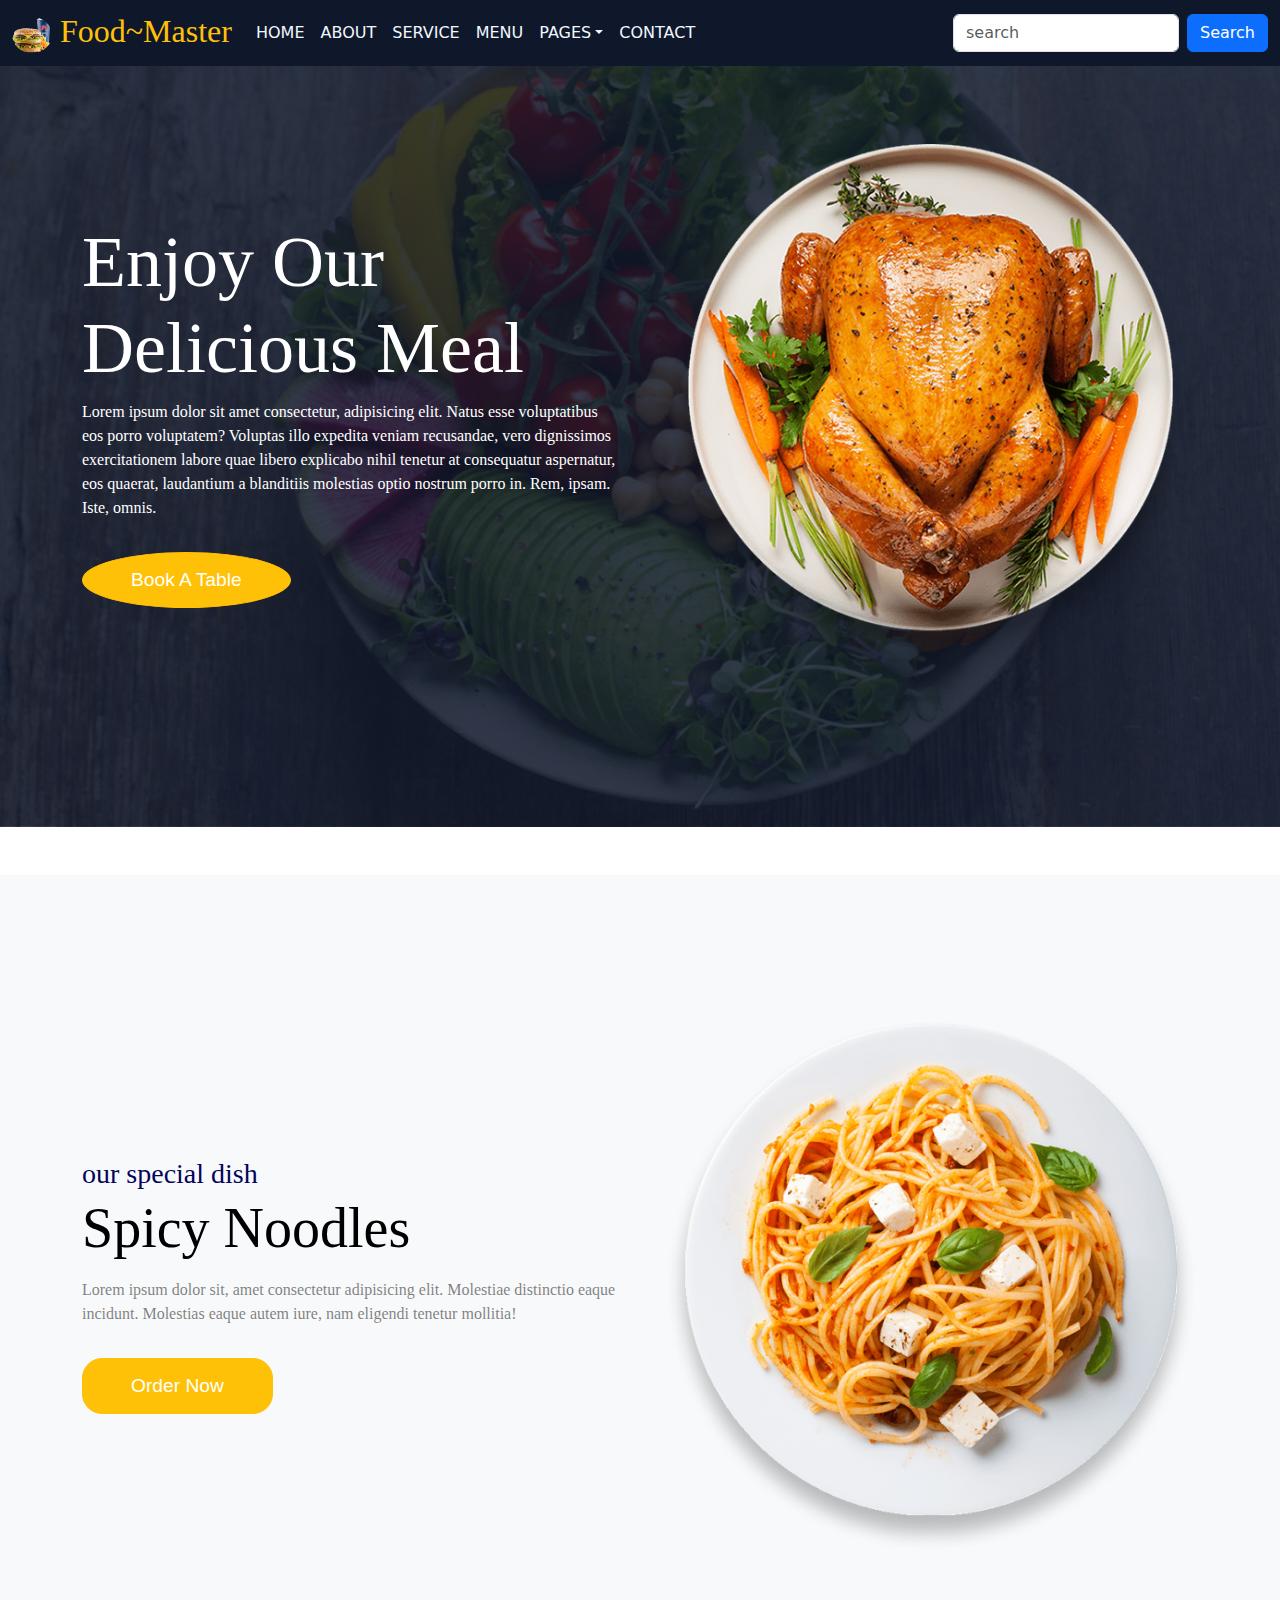
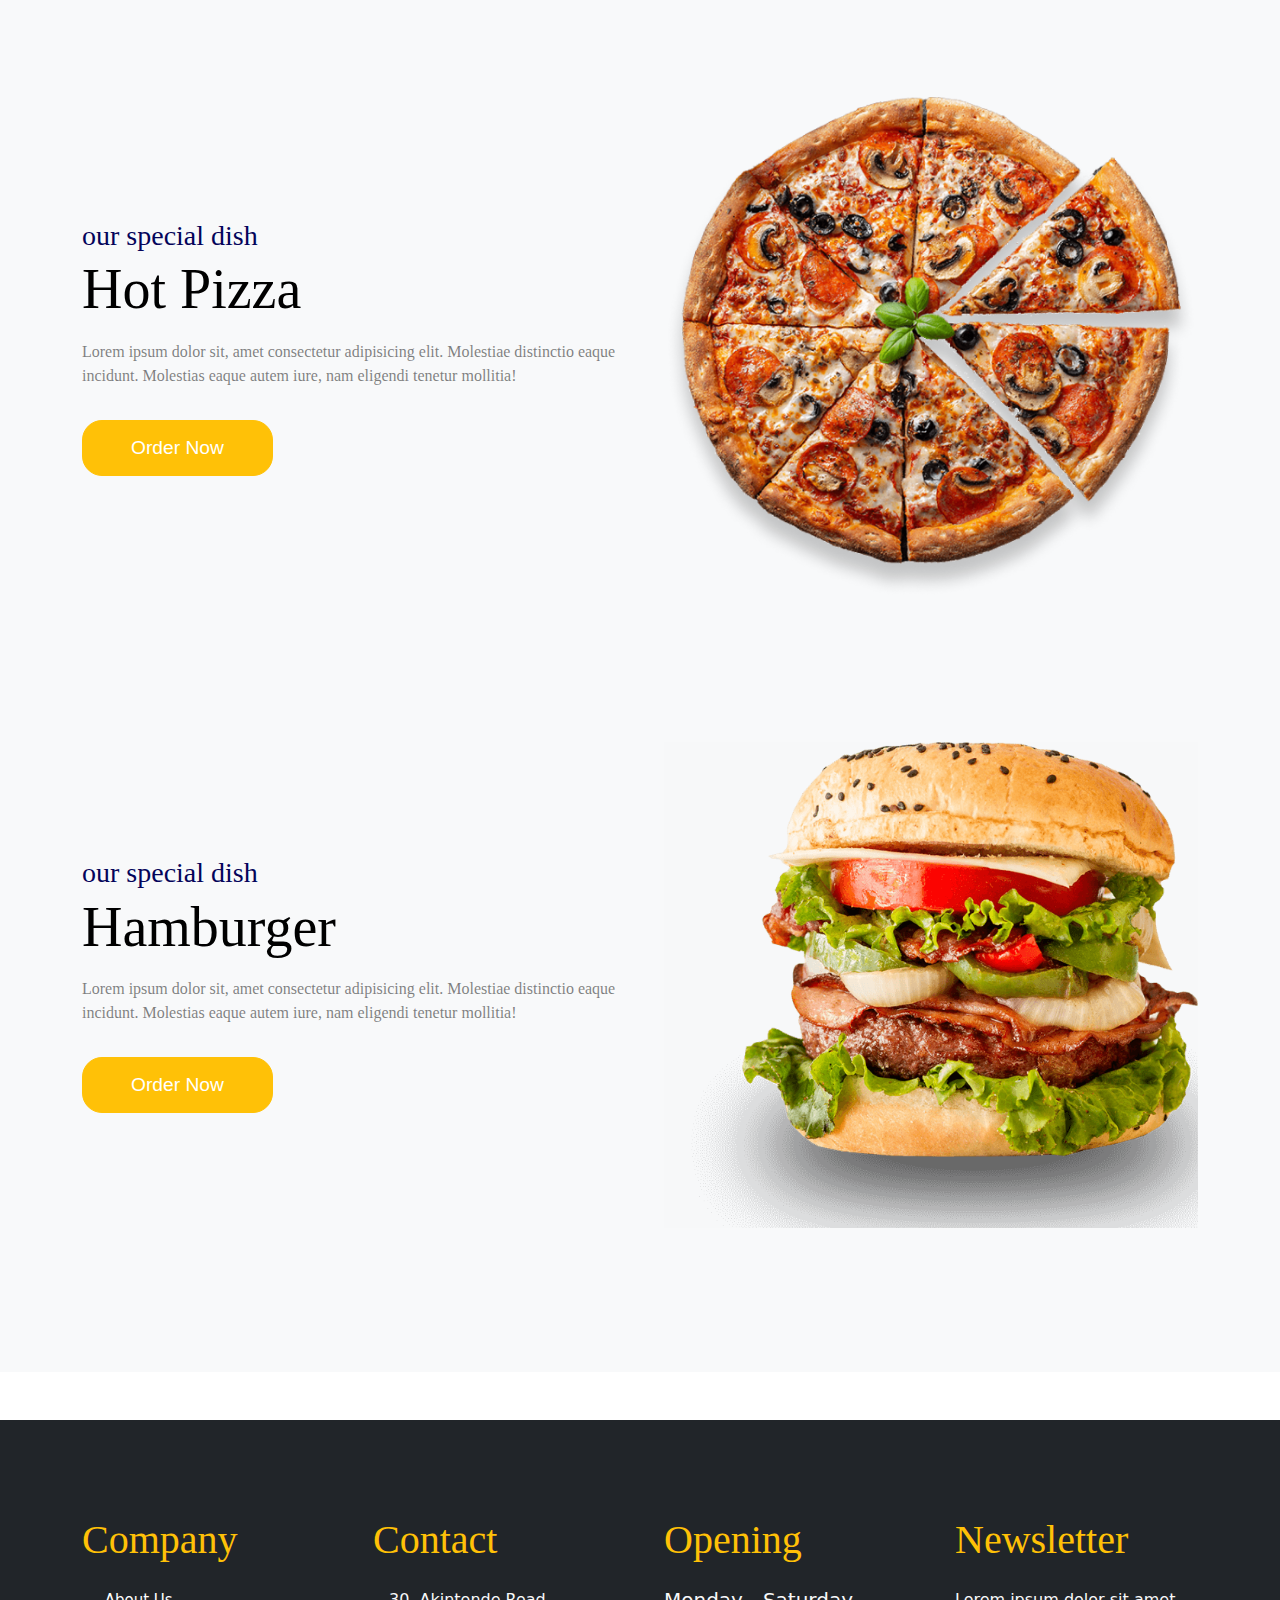
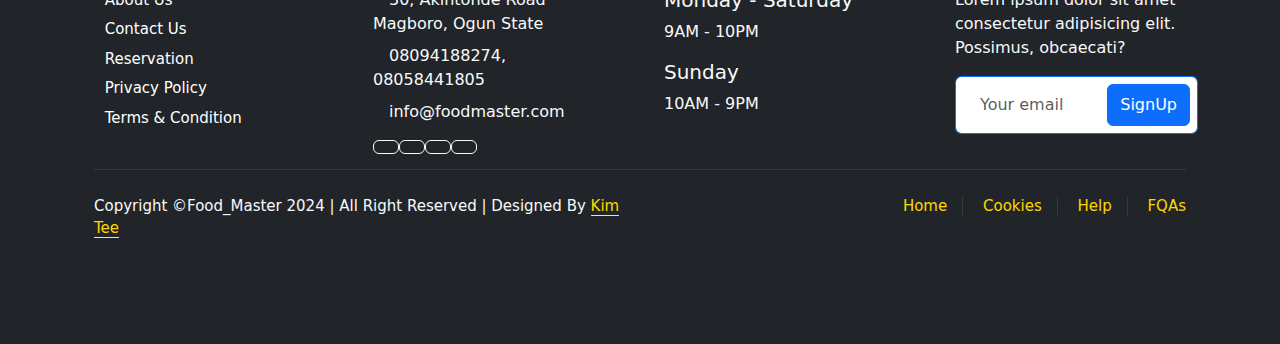
<file: index.html>
<!DOCTYPE html>
<html lang="en">
<head>
    <meta charset="UTF-8">
    <meta name="viewport" content="width=device-width, initial-scale=1.0">
    <link href="https://cdn.jsdelivr.net/npm/bootstrap@5.3.3/dist/css/bootstrap.min.css" rel="stylesheet" integrity="sha384-QWTKZyjpPEjISv5WaRU9OFeRpok6YctnYmDr5pNlyT2bRjXh0JMhjY6hW+ALEwIH" crossorigin="anonymous">

    <link rel="stylesheet" href="https://use.fontawesome.com/releases/v5.7.0/css/all.css" integrity="sha384-lZN37f5QGtY3VHgisS14W3ExzMWZxybE1SJSEsQp9S+oqd12jhcu+A56Ebc1zFSJ" crossorigin="anonymous">

    <link rel="stylesheet" href="style.css">
    <title>Document</title>
</head>
<body data-bs-spy="scroll">
    <nav class="navbar navbar-dark navbar-expand-sm fixed-top">
        <div class="container-fluid text-dark"> <!--justify-content-end -->
            <a href="#" class="navbar-brand text-warning" style="font: 2rem Georgia;">
                <img src="images/about-banner.png" style="width: 40px;" class="rounded-circle">
                Food~Master
            </a>
            <button class="navbar-toggler" data-bs-toggle="collapse" data-bs-target="#menu">
                <span class="navbar-toggler-icon"></span>
            </button>
            <div id="menu" class="collapse navbar-collapse text-dark">
                <ul class="navbar-nav me-auto">
                    <li class="nav-item"><a href="index.html" class="nav-link active">HOME</a></li>
                    <li class="nav-item"><a href="about.html" class="nav-link">ABOUT</a></li>
                    <li class="nav-item"><a href="service.html" class="nav-link">SERVICE</a></li>
                    <li class="nav-item"><a href="menu.html" class="nav-link">MENU</a></li>
                    <div class="nav-item dropdown">
                        <a href="#" class="nav-link dropdown-toggle active" data-bs-toggle="dropdown">PAGES</a>
                        <div class="dropdown-menu m-0">
                            <a href="order.html" class="dropdown-item">Order</a>
                            <a href="team.html" class="dropdown-item">Our Team</a>
                            <a href="review.html" class="dropdown-item">Review</a>
                        </div>
                    </div>
                    <li class="nav-item"><a href="contact.html" class="nav-link">CONTACT</a></li>
                </ul>
                <form class="d-flex">
                    <input class="form-control me-2" type="text" placeholder="search">
                    <button class="btn btn-primary">Search</button>
                </form>
            </div>           
        </div>
    </nav>

    <!-- home start -->
    <div class="container-xxl py-5 bg-dark hero-header mb-5">
        <div class="container my-5 py-5">
            <div class="row align-items-center g-5">
                <div class="col-lg-6 text-center text-lg-start">
                    <h1 class="display-2 text-white animated slideInLeft" style="font-family: Georgia, 'Times New Roman', Times, serif;">Enjoy Our<br>Delicious Meal</h1>
                    <p class="text-white animated slideInLeft mb-4 pb-2" style="font-family: Georgia, 'Times New Roman', Times, serif;">Lorem ipsum dolor sit amet consectetur, adipisicing elit. Natus esse voluptatibus eos porro voluptatem? Voluptas illo expedita veniam recusandae, vero dignissimos exercitationem labore quae libero explicabo nihil tenetur at consequatur aspernatur, eos quaerat, laudantium a blanditiis molestias optio nostrum porro in. Rem, ipsam. Iste, omnis.</p>
                    <a href="" class="btn btn-warning py-sm-3 px-sm-5 me-3 animated slideInLeft rounded-circle" style="color: white; font: 1.2rem sans-serif;">Book A Table</a>
                </div>
                <div class="col-lg-6 text-center text-lg-end overflow-hidden">
                    <img class="img-fluid" src="images/home-img-2.png" alt="">
                </div>
            </div>
        </div>
    </div>

    <div class="container-xxl py-5 bg-light header-body mb-5">
        <div class="container my-5 py-5">
            <div class="row align-items-center g-5">
                <div class="col-lg-6 text-center text-lg-start">
                    <h3 class="display-7 slideInLeft mb-1" style="font-family: Georgia, 'Times New Roman', Times, serif; color: rgb(4, 4, 90);">our special dish</h3>
                    <h2 class="display-4 text-black animated slideInLeft mb-3" style="font-family: Georgia, 'Times New Roman', Times, serif;">Spicy Noodles</h2>
                    <p class="animated slideInLeft mb-4 pb-2" style="font-family: Georgia, 'Times New Roman', Times, serif; color: rgba(0, 0, 0, 0.514);">Lorem ipsum dolor sit, amet consectetur adipisicing elit. Molestiae distinctio eaque incidunt. Molestias eaque autem iure, nam eligendi tenetur mollitia!</p>
                    <a href="" class="btn btn-warning py-sm-3 px-sm-5 me-3 animated slideInLeft" style="border-radius: 20px; color: white; font: 1.2rem sans-serif;">Order Now</a>
                </div>
                <div class="col-lg-6 text-center text-lg-end overflow-hidden">
                    <img class="img-fluid" src="images/home-img-1.png" alt="">
                </div>
            </div>
        </div>

        <div class="container my-5 py-5">
            <div class="row align-items-center g-5">
                <div class="col-lg-6 text-center text-lg-start">
                    <h3 class="display-7 slideInLeft mb-1" style="font-family: Georgia, 'Times New Roman', Times, serif; color: rgb(4, 4, 90);">our special dish</h3>
                    <h2 class="display-4 text-black animated slideInLeft mb-3" style="font-family: Georgia, 'Times New Roman', Times, serif;">Hot Pizza</h2>
                    <p class="animated slideInLeft mb-4 pb-2" style="font-family: Georgia, 'Times New Roman', Times, serif; color: rgba(0, 0, 0, 0.514);">Lorem ipsum dolor sit, amet consectetur adipisicing elit. Molestiae distinctio eaque incidunt. Molestias eaque autem iure, nam eligendi tenetur mollitia!</p>
                    <a href="" class="btn btn-warning py-sm-3 px-sm-5 me-3 animated slideInLeft" style="border-radius: 20px; color: white; font: 1.2rem sans-serif;">Order Now</a>
                </div>
                <div class="col-lg-6 text-center text-lg-end overflow-hidden">
                    <img class="img-fluid" src="images/home-img-3.png" alt="">
                </div>
            </div>
        </div>

        <div class="container my-5 py-5">
            <div class="row align-items-center g-5">
                <div class="col-lg-6 text-center text-lg-start">
                    <h3 class="display-7 slideInLeft mb-1" style="font-family: Georgia, 'Times New Roman', Times, serif; color: rgb(4, 4, 90);">our special dish</h3>
                    <h2 class="display-4 text-black animated slideInLeft mb-3" style="font-family: Georgia, 'Times New Roman', Times, serif;">Hamburger</h2>
                    <p class="animated slideInLeft mb-4 pb-2" style="font-family: Georgia, 'Times New Roman', Times, serif; color: rgba(0, 0, 0, 0.514);">Lorem ipsum dolor sit, amet consectetur adipisicing elit. Molestiae distinctio eaque incidunt. Molestias eaque autem iure, nam eligendi tenetur mollitia!</p>
                    <a href="" class="btn btn-warning py-sm-3 px-sm-5 me-3 animated slideInLeft" style="border-radius: 20px; color: white; font: 1.2rem sans-serif;">Order Now</a>
                </div>
                <div class="col-lg-6 text-center text-lg-end overflow-hidden">
                    <img class="img-fluid" src="images/hero-banner.png" alt="">
                </div>
            </div>
        </div>
    </div>
    <!-- home end -->

    <!-- footer start -->
    <div class="container-fluid bg-dark text-light footer pt-5 mt-5 wow fadeIn" data-wow-delay="0.1s">
        <div class="container py-5">
            <div class="row g-5">
                <div class="col-lg-3 col-md-6">
                    <h4 class="section-title text-start text-warning mb-4" style="font-family: Brush Script MT; font-size: 2.5rem;">Company</h4>
                    <a class="btn btn-link" href="">About Us</a>
                    <a class="btn btn-link" href="">Contact Us</a>
                    <a class="btn btn-link" href="">Reservation</a>
                    <a class="btn btn-link" href="">Privacy Policy</a>
                    <a class="btn btn-link" href="">Terms & Condition</a>
                    
                </div>

                <div class="col-lg-3 col-md-6">
                    <h4 class="section-title text-start text-warning mb-4" style="font-family: Brush Script MT; font-size: 2.5rem;">Contact</h4>
                    <p class="mb-2"><i class="fa fa-map-marker-alt me-3"></i>30, Akintonde Road Magboro, Ogun State</p>
                    <p class="mb-2"><i class="fa fa-phone me-3"></i>08094188274, 08058441805</p>
                    <p class="mb-2"><i class="fa fa-envelope me-3"></i>info@foodmaster.com</p>

                    <div class="d-flex pt-2" style="margin-right: 5px; width: 35px; border-radius: 50px;">
                        <a class="btn btn-outline-light btn-social" href=""><i class="fab fa-twitter"></i></a>
                        <a class="btn btn-outline-light btn-social" href=""><i class="fab fa-facebook-f"></i></a>
                        <a class="btn btn-outline-light btn-social" href=""><i class="fab fa-youtube"></i></a>
                        <a class="btn btn-outline-light btn-social" href=""><i class="fab fa-linkedin-in"></i></a>
                    </div>
                </div>

                <div class="col-lg-3 col-md-6">
                    <h4 class="section-title text-start text-warning mb-4" style="font-family: Brush Script MT; font-size: 2.5rem;">Opening</h4>
                    <h5 class="text-light fw-normal">Monday - Saturday</h5>
                    <p>9AM - 10PM</p>
                    <h5 class="text-light fw-normal">Sunday</h5>
                    <p>10AM - 9PM</p>
                </div>

                <div class="col-lg-3 col-md-6">
                    <h4 class="section-title text-start text-warning mb-4" style="font-family: Brush Script MT; font-size: 2.5rem;">Newsletter</h4>
                    <p>Lorem ipsum dolor sit amet consectetur adipisicing elit. Possimus, obcaecati?</p>
                    <div class="position-relative mx-auto" style="max-width: 400px;">
                        <input class="form-control border-primary w-100 py-3 ps-4 pe-5" type="text" placeholder="Your email">
                        <button type="button" class="btn btn-primary py-2 position-absolute top-0 end-0 mt-2 me-2">SignUp</button>
                    </div>
                </div>
            </div>

            <div class="container">
                <div class="copyright">
                    <div class="row">
                        <div class="col-md-6 text-center text-md-start mb-3 mb-md-0">
                            <p>Copyright &copy;Food_Master 2024 | All Right Reserved | Designed By <a class="border-bottom" href="#">Kim Tee</a></p>
                        </div>
                        <div class="col-md-6 text-center text-md-end">
                            <div class="footer-menu">
                                <a href="#">Home</a>
                                <a href="#">Cookies</a>
                                <a href="#">Help</a>
                                <a href="#">FQAs</a>
                            </div>
                        </div>
                    </div>
                </div>
            </div>
        </div>
    </div>

</body>
<script src="https://cdn.jsdelivr.net/npm/bootstrap@5.3.3/dist/js/bootstrap.bundle.min.js" integrity="sha384-YvpcrYf0tY3lHB60NNkmXc5s9fDVZLESaAA55NDzOxhy9GkcIdslK1eN7N6jIeHz" crossorigin="anonymous"></script>
</html>
</file>
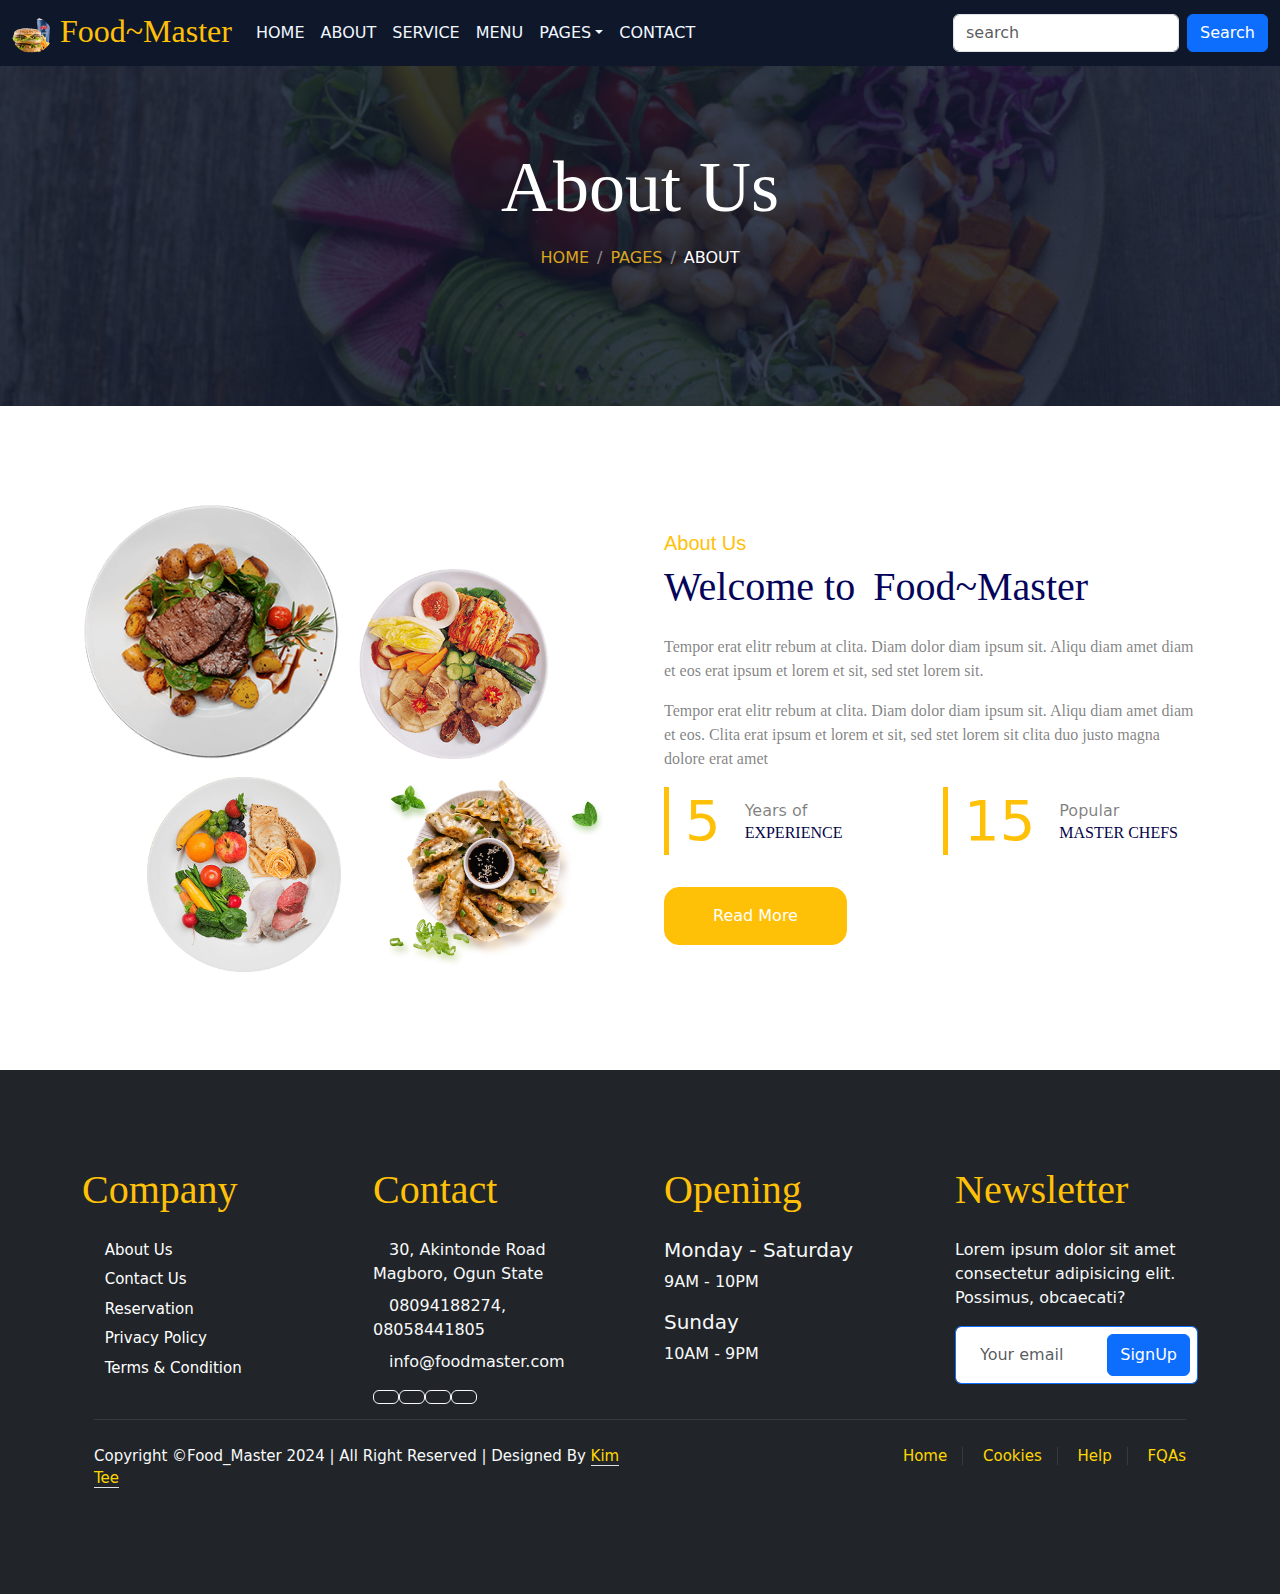
<file: about.html>
<!DOCTYPE html>
<html lang="en">
<head>
    <meta charset="UTF-8">
    <meta name="viewport" content="width=device-width, initial-scale=1.0">
    <link href="https://cdn.jsdelivr.net/npm/bootstrap@5.3.3/dist/css/bootstrap.min.css" rel="stylesheet" integrity="sha384-QWTKZyjpPEjISv5WaRU9OFeRpok6YctnYmDr5pNlyT2bRjXh0JMhjY6hW+ALEwIH" crossorigin="anonymous">

    <link rel="stylesheet" href="https://use.fontawesome.com/releases/v5.7.0/css/all.css" integrity="sha384-lZN37f5QGtY3VHgisS14W3ExzMWZxybE1SJSEsQp9S+oqd12jhcu+A56Ebc1zFSJ" crossorigin="anonymous">

    <link rel="stylesheet" href="style.css">
    <title>Document</title>
</head>
<body data-bs-spy="scroll">
    <nav class="navbar navbar-dark navbar-expand-sm fixed-top">
        <div class="container-fluid text-dark"> <!--justify-content-end -->
            <a href="#" class="navbar-brand text-warning" style="font: 2rem Georgia;">
                <img src="images/about-banner.png" style="width: 40px;" class="rounded-circle">
                Food~Master
            </a>
            <button class="navbar-toggler" data-bs-toggle="collapse" data-bs-target="#menu">
                <span class="navbar-toggler-icon"></span>
            </button>
            <div id="menu" class="collapse navbar-collapse text-dark">
                <ul class="navbar-nav me-auto">
                    <li class="nav-item"><a href="index.html" class="nav-link">HOME</a></li>
                    <li class="nav-item"><a href="about.html" class="nav-link">ABOUT</a></li>
                    <li class="nav-item"><a href="service.html" class="nav-link">SERVICE</a></li>
                    <li class="nav-item"><a href="menu.html" class="nav-link">MENU</a></li>
                    <div class="nav-item dropdown">
                        <a href="#" class="nav-link dropdown-toggle active" data-bs-toggle="dropdown">PAGES</a>
                        <div class="dropdown-menu m-0">
                            <a href="order.html" class="dropdown-item">Order</a>
                            <a href="team.html" class="dropdown-item">Our Team</a>
                            <a href="review.html" class="dropdown-item">Review</a>
                        </div>
                    </div>
                    <li class="nav-item"><a href="contact.html" class="nav-link">CONTACT</a></li>
                </ul>
                <form class="d-flex">
                    <input class="form-control me-2" type="text" placeholder="search">
                    <button class="btn btn-primary">Search</button>
                </form>
            </div>           
        </div>
    </nav>
       
     <!-- about start -->
    <div class="container-xxl py-5 bg-dark hero-header mb-5">
        <div class="container text-center my-5 pt-5 pb-4">
            <h1 class="display-2 text-white mb-3 animated slideInDown" style="font-family: Georgia, 'Times New Roman', Times, serif;">About Us</h1>
            <nav aria-label="breadcrumb">
                <ol class="breadcrumb justify-content-center text-uppercase">
                    <li class="breadcrumb-item"><a href="index.html">Home</a></li>
                    <li class="breadcrumb-item"><a href="#">Pages</a></li>
                    <li class="breadcrumb-item text-white active" aria-current="page">About</li>
                </ol>
            </nav>
        </div>
    </div>

    <div class="container-xxl py-5">
        <div class="container">
            <div class="row g-5 align-items-center">
                <div class="col-lg-6">
                    <div class="row g-3">
                        <div class="col-6 text-start">
                            <img class="img-fluid rounded w-100 wow zoomIn" data-wow-delay="0.1s" src="images/promo-1.png">
                        </div>
                        <div class="col-6 text-start">
                            <img class="img-fluid rounded w-75 wow zoomIn" data-wow-delay="0.3s" src="images/promo-2.png" style="margin-top: 25%;">
                        </div>
                        <div class="col-6 text-end">
                            <img class="img-fluid rounded w-75 wow zoomIn" data-wow-delay="0.5s" src="images/promo-5.png">
                        </div>
                        <div class="col-6 text-end">
                            <img class="img-fluid rounded w-100 wow zoomIn" data-wow-delay="0.7s" src="images/about-img.png">
                        </div>
                    </div>
                </div>
                <div class="col-lg-6">
                    <h5 class="section-title text-start text-warning" style="font-family: Arial, Helvetica, sans-serif;">About Us</h5>
                    <h1 class="mb-4" style="color: rgb(4, 4, 90); font-family: Georgia, 'Times New Roman', Times, serif;">Welcome to <i class="fa fa-utensils text-warning me-2"></i>Food~Master</h1>
                    <p class="mb-3" style="font-family: Georgia, 'Times New Roman', Times, serif; color: rgba(0, 0, 0, 0.514);">Tempor erat elitr rebum at clita. Diam dolor diam ipsum sit. Aliqu diam amet diam et eos erat ipsum et lorem et sit, sed stet lorem sit.</p>
                    <p class="mb-3" style="font-family: Georgia, 'Times New Roman', Times, serif; color: rgba(0, 0, 0, 0.514);">Tempor erat elitr rebum at clita. Diam dolor diam ipsum sit. Aliqu diam amet diam et eos. Clita erat ipsum et lorem et sit, sed stet lorem sit clita duo justo magna dolore erat amet</p>
                    <div class="row g-4 mb-4">
                        <div class="col-sm-6">
                            <div class="d-flex align-items-center border-start border-5 border-warning px-3">
                                <h1 class="flex-shrink-0 display-4 text-warning mb-0" data-toggle="counter-up">5</h1>
                                <div class="ps-4">
                                    <p class="mb-0" style="color: rgba(0, 0, 0, 0.514);">Years of</p>
                                    <h6 class="text-uppercase mb-0" style="color: rgb(4, 4, 73); font-family: Georgia, 'Times New Roman', Times, serif;">Experience</h6>
                                </div>
                            </div>
                        </div>
                        <div class="col-sm-6">
                            <div class="d-flex align-items-center border-start border-5 border-warning px-3">
                                <h1 class="flex-shrink-0 display-4 text-warning mb-0" data-toggle="counter-up">15</h1>
                                <div class="ps-4">
                                    <p class="mb-0" style="color: rgba(0, 0, 0, 0.514);">Popular</p>
                                    <h6 class="text-uppercase mb-0" style="font-family: Georgia, 'Times New Roman', Times, serif; color: rgb(4, 4, 73);">Master Chefs</h6>
                                </div>
                            </div>
                        </div>
                    </div>
                    <a class="btn btn-warning text-white py-3 px-5 mt-2" style="border-radius: 15px;" href="#">Read More</a>
                </div>
            </div>
        </div>
    </div>
    <!-- about end -->

    <!-- footer start -->
    <div class="container-fluid bg-dark text-light footer pt-5 mt-5 wow fadeIn" data-wow-delay="0.1s">
        <div class="container py-5">
            <div class="row g-5">
                <div class="col-lg-3 col-md-6">
                    <h4 class="section-title text-start text-warning mb-4" style="font-family: Brush Script MT; font-size: 2.5rem;">Company</h4>
                    <a class="btn btn-link" href="">About Us</a>
                    <a class="btn btn-link" href="">Contact Us</a>
                    <a class="btn btn-link" href="">Reservation</a>
                    <a class="btn btn-link" href="">Privacy Policy</a>
                    <a class="btn btn-link" href="">Terms & Condition</a>
                    
                </div>

                <div class="col-lg-3 col-md-6">
                    <h4 class="section-title text-start text-warning mb-4" style="font-family: Brush Script MT; font-size: 2.5rem;">Contact</h4>
                    <p class="mb-2"><i class="fa fa-map-marker-alt me-3"></i>30, Akintonde Road Magboro, Ogun State</p>
                    <p class="mb-2"><i class="fa fa-phone me-3"></i>08094188274, 08058441805</p>
                    <p class="mb-2"><i class="fa fa-envelope me-3"></i>info@foodmaster.com</p>

                    <div class="d-flex pt-2" style="margin-right: 5px; width: 35px; border-radius: 50px;">
                        <a class="btn btn-outline-light btn-social" href=""><i class="fab fa-twitter"></i></a>
                        <a class="btn btn-outline-light btn-social" href=""><i class="fab fa-facebook-f"></i></a>
                        <a class="btn btn-outline-light btn-social" href=""><i class="fab fa-youtube"></i></a>
                        <a class="btn btn-outline-light btn-social" href=""><i class="fab fa-linkedin-in"></i></a>
                    </div>
                </div>

                <div class="col-lg-3 col-md-6">
                    <h4 class="section-title text-start text-warning mb-4" style="font-family: Brush Script MT; font-size: 2.5rem;">Opening</h4>
                    <h5 class="text-light fw-normal">Monday - Saturday</h5>
                    <p>9AM - 10PM</p>
                    <h5 class="text-light fw-normal">Sunday</h5>
                    <p>10AM - 9PM</p>
                </div>

                <div class="col-lg-3 col-md-6">
                    <h4 class="section-title text-start text-warning mb-4" style="font-family: Brush Script MT; font-size: 2.5rem;">Newsletter</h4>
                    <p>Lorem ipsum dolor sit amet consectetur adipisicing elit. Possimus, obcaecati?</p>
                    <div class="position-relative mx-auto" style="max-width: 400px;">
                        <input class="form-control border-primary w-100 py-3 ps-4 pe-5" type="text" placeholder="Your email">
                        <button type="button" class="btn btn-primary py-2 position-absolute top-0 end-0 mt-2 me-2">SignUp</button>
                    </div>
                </div>
            </div>

            <div class="container">
                <div class="copyright">
                    <div class="row">
                        <div class="col-md-6 text-center text-md-start mb-3 mb-md-0">
                            <p>Copyright &copy;Food_Master 2024 | All Right Reserved | Designed By <a class="border-bottom" href="#">Kim Tee</a></p>
                        </div>
                        <div class="col-md-6 text-center text-md-end">
                            <div class="footer-menu">
                                <a href="#">Home</a>
                                <a href="#">Cookies</a>
                                <a href="#">Help</a>
                                <a href="#">FQAs</a>
                            </div>
                        </div>
                    </div>
                </div>
            </div>
        </div>
    </div>

</body>
<script src="https://cdn.jsdelivr.net/npm/bootstrap@5.3.3/dist/js/bootstrap.bundle.min.js" integrity="sha384-YvpcrYf0tY3lHB60NNkmXc5s9fDVZLESaAA55NDzOxhy9GkcIdslK1eN7N6jIeHz" crossorigin="anonymous"></script>
</html>
</file>
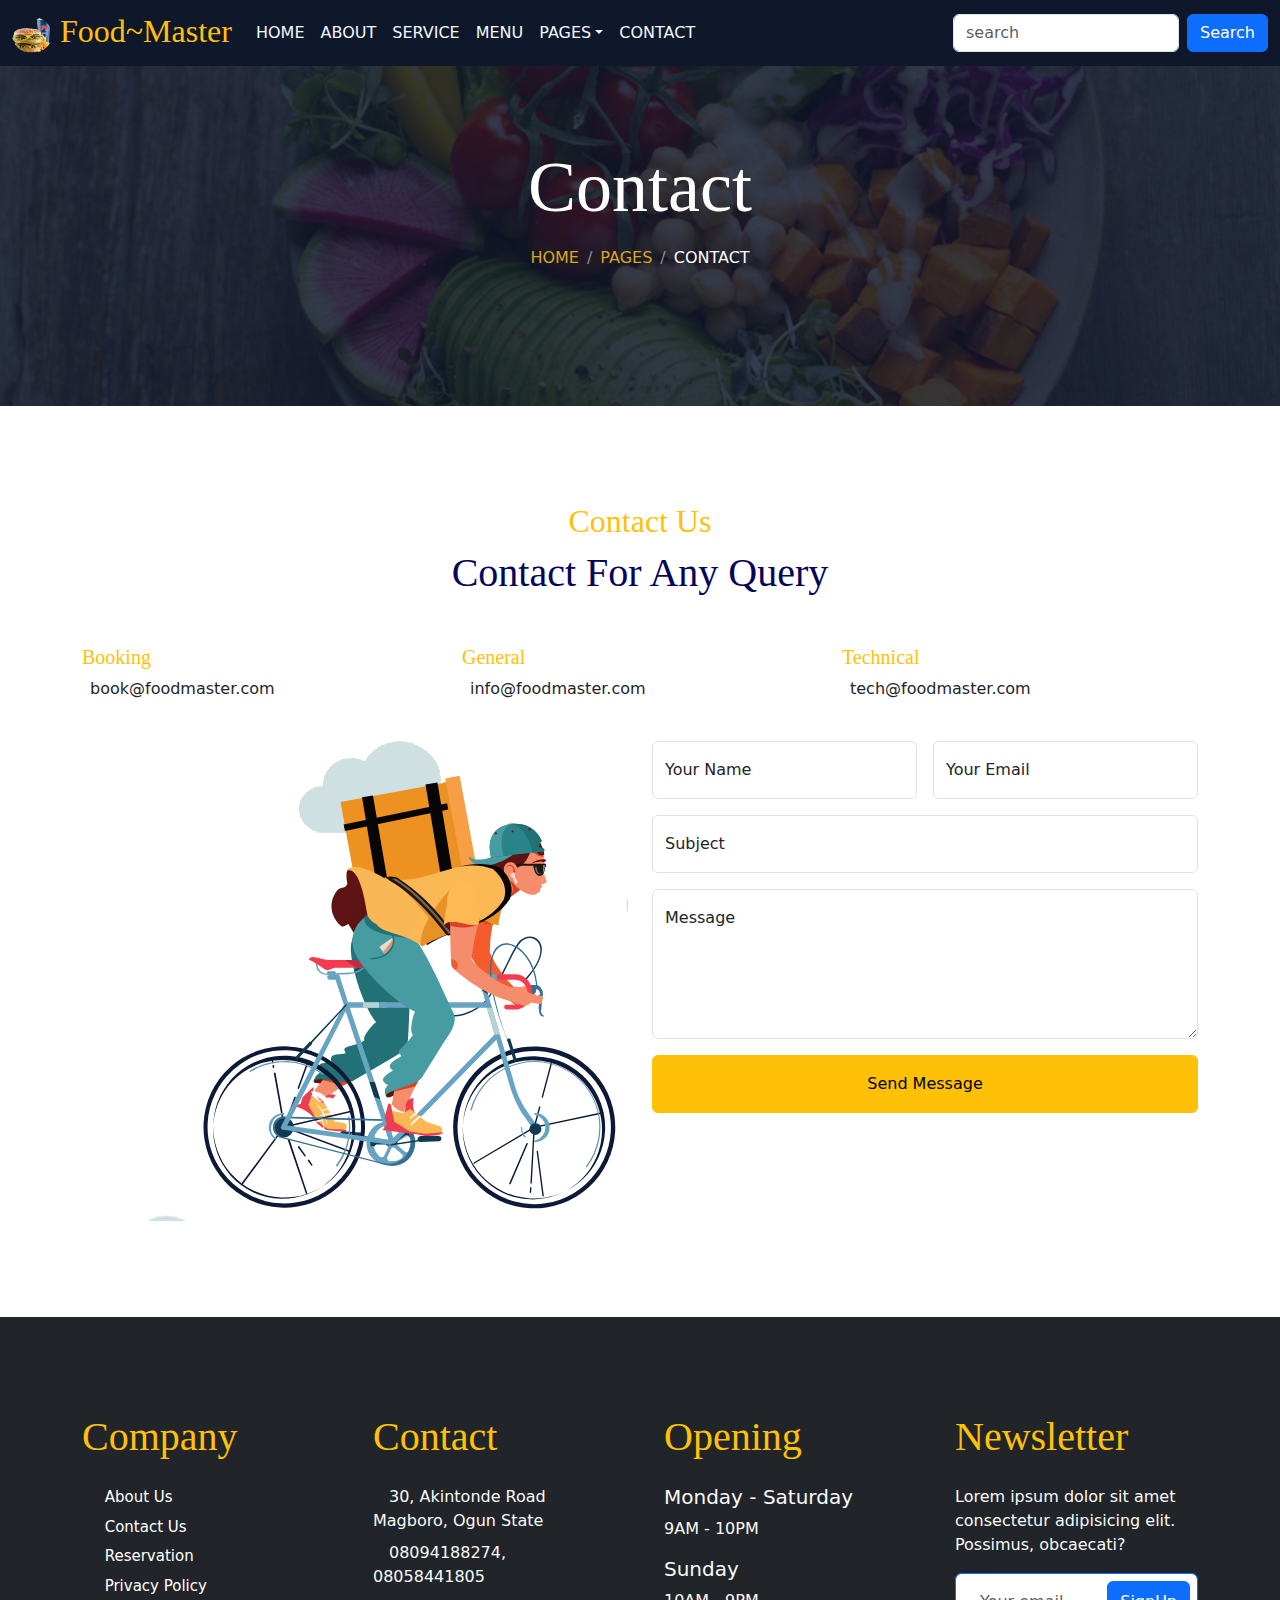
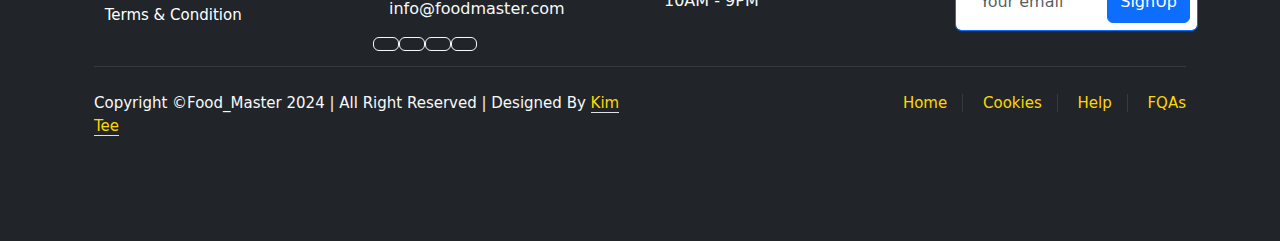
<file: contact.html>
<!DOCTYPE html>
<html lang="en">
<head>
    <meta charset="UTF-8">
    <meta name="viewport" content="width=device-width, initial-scale=1.0">
    <link href="https://cdn.jsdelivr.net/npm/bootstrap@5.3.3/dist/css/bootstrap.min.css" rel="stylesheet" integrity="sha384-QWTKZyjpPEjISv5WaRU9OFeRpok6YctnYmDr5pNlyT2bRjXh0JMhjY6hW+ALEwIH" crossorigin="anonymous">

    <link rel="stylesheet" href="https://use.fontawesome.com/releases/v5.7.0/css/all.css" integrity="sha384-lZN37f5QGtY3VHgisS14W3ExzMWZxybE1SJSEsQp9S+oqd12jhcu+A56Ebc1zFSJ" crossorigin="anonymous">

    <link rel="stylesheet" href="style.css">
    <title>Document</title>
</head>
<body data-bs-spy="scroll">
    <nav class="navbar navbar-dark navbar-expand-sm fixed-top">
        <div class="container-fluid text-dark"> <!--justify-content-end -->
            <a href="#" class="navbar-brand text-warning" style="font: 2rem Georgia;">
                <img src="images/about-banner.png" style="width: 40px;" class="rounded-circle">
                Food~Master
            </a>
            <button class="navbar-toggler" data-bs-toggle="collapse" data-bs-target="#menu">
                <span class="navbar-toggler-icon"></span>
            </button>
            <div id="menu" class="collapse navbar-collapse text-dark">
                <ul class="navbar-nav me-auto">
                    <li class="nav-item"><a href="index.html" class="nav-link">HOME</a></li>
                    <li class="nav-item"><a href="about.html" class="nav-link">ABOUT</a></li>
                    <li class="nav-item"><a href="service.html" class="nav-link">SERVICE</a></li>
                    <li class="nav-item"><a href="menu.html" class="nav-link">MENU</a></li>
                    <div class="nav-item dropdown">
                        <a href="#" class="nav-link dropdown-toggle active" data-bs-toggle="dropdown">PAGES</a>
                        <div class="dropdown-menu m-0">
                            <a href="order.html" class="dropdown-item">Order</a>
                            <a href="team.html" class="dropdown-item">Our Team</a>
                            <a href="review.html" class="dropdown-item">Review</a>
                        </div>
                    </div>
                    <li class="nav-item"><a href="contact.html" class="nav-link">CONTACT</a></li>
                </ul>
                <form class="d-flex">
                    <input class="form-control me-2" type="text" placeholder="search">
                    <button class="btn btn-primary">Search</button>
                </form>
            </div>           
        </div>
    </nav>
       
     <!-- contact start -->
    <div class="container-xxl py-5 bg-dark hero-header mb-5">
        <div class="container text-center my-5 pt-5 pb-4">
            <h1 class="display-2 text-white mb-3 animated slideInDown" style="font-family: Georgia, 'Times New Roman', Times, serif;">Contact</h1>
            <nav aria-label="breadcrumb">
                <ol class="breadcrumb justify-content-center text-uppercase">
                    <li class="breadcrumb-item"><a href="index.html">Home</a></li>
                    <li class="breadcrumb-item"><a href="#">Pages</a></li>
                    <li class="breadcrumb-item text-white active" aria-current="page">contact</li>
                </ol>
            </nav>
        </div>
    </div>

    <div class="container-xxl py-5">
        <div class="container">
            <div class="text-center wow fadeInUp" data-wow-delay="0.1s">
                <h5 class="section-title text-center text-warning" style="font-size: 2rem; font-family: Brush Script MT;">Contact Us</h5>
                <h1 class="mb-5" style="font-family: Georgia, 'Times New Roman', Times, serif; color: rgb(4, 4, 90);">Contact For Any Query</h1>
            </div>
            <div class="row g-4">
                <div class="col-12">
                    <div class="row gy-4">
                        <div class="col-md-4">
                            <h5 class="section-title text-start text-warning" style="font-family: 'Pacifico', cursive;">Booking</h5>
                            <p><i class="fa fa-envelope-open text-warning me-2"></i>book@foodmaster.com</p>
                        </div>
                        <div class="col-md-4">
                            <h5 class="section-title text-start text-warning" style="font-family: 'Pacifico', cursive;">General</h5>
                            <p><i class="fa fa-envelope-open text-warning me-2"></i>info@foodmaster.com</p>
                        </div>
                        <div class="col-md-4">
                            <h5 class="section-title fw-normal text-start text-warning" style="font-family: 'Pacifico', cursive;">Technical</h5>
                            <p><i class="fa fa-envelope-open text-warning me-2"></i>tech@foodmaster.com</p>
                        </div>
                    </div>
                </div>
                <div class="col-md-6 wow fadeIn" data-wow-delay="0.1s">
                    <img src="images/delivery-boy.svg" class="position-relative rounded w-100 h-100" style="min-height: 350px; border:0; background-image: url(images/delivery-banner-bg.png);">
                </div>
                <div class="col-md-6">
                    <div class="wow fadeInUp" data-wow-delay="0.2s">
                        <form>
                            <div class="row g-3">
                                <div class="col-md-6">
                                    <div class="form-floating">
                                        <input type="text" class="form-control" id="name" placeholder="Your Name">
                                        <label for="name">Your Name</label>
                                    </div>
                                </div>
                                <div class="col-md-6">
                                    <div class="form-floating">
                                        <input type="email" class="form-control" id="email" placeholder="Your Email">
                                        <label for="email">Your Email</label>
                                    </div>
                                </div>
                                <div class="col-12">
                                    <div class="form-floating">
                                        <input type="text" class="form-control" id="subject" placeholder="Subject">
                                        <label for="subject">Subject</label>
                                    </div>
                                </div>
                                <div class="col-12">
                                    <div class="form-floating">
                                        <textarea class="form-control" placeholder="Leave a message here" id="message" style="height: 150px"></textarea>
                                        <label for="message">Message</label>
                                    </div>
                                </div>
                                <div class="col-12">
                                    <button class="btn btn-warning w-100 py-3" type="submit">Send Message</button>
                                </div>
                            </div>
                        </form>
                    </div>
                </div>
            </div>
        </div>
    </div>   
    <!-- contac end -->

    <!-- footer start -->
    <div class="container-fluid bg-dark text-light footer pt-5 mt-5 wow fadeIn" data-wow-delay="0.1s">
        <div class="container py-5">
            <div class="row g-5">
                <div class="col-lg-3 col-md-6">
                    <h4 class="section-title text-start text-warning mb-4" style="font-family: Brush Script MT; font-size: 2.5rem;">Company</h4>
                    <a class="btn btn-link" href="">About Us</a>
                    <a class="btn btn-link" href="">Contact Us</a>
                    <a class="btn btn-link" href="">Reservation</a>
                    <a class="btn btn-link" href="">Privacy Policy</a>
                    <a class="btn btn-link" href="">Terms & Condition</a>
                    
                </div>

                <div class="col-lg-3 col-md-6">
                    <h4 class="section-title text-start text-warning mb-4" style="font-family: Brush Script MT; font-size: 2.5rem;">Contact</h4>
                    <p class="mb-2"><i class="fa fa-map-marker-alt me-3"></i>30, Akintonde Road Magboro, Ogun State</p>
                    <p class="mb-2"><i class="fa fa-phone me-3"></i>08094188274, 08058441805</p>
                    <p class="mb-2"><i class="fa fa-envelope me-3"></i>info@foodmaster.com</p>

                    <div class="d-flex pt-2 rounded-circle" style="margin-right: 5px; width: 35px; border-radius: 50px;">
                        <a class="btn btn-outline-light btn-social" href=""><i class="fab fa-twitter"></i></a>
                        <a class="btn btn-outline-light btn-social" href=""><i class="fab fa-facebook-f"></i></a>
                        <a class="btn btn-outline-light btn-social" href=""><i class="fab fa-youtube"></i></a>
                        <a class="btn btn-outline-light btn-social" href=""><i class="fab fa-linkedin-in"></i></a>
                    </div>
                </div>

                <div class="col-lg-3 col-md-6">
                    <h4 class="section-title text-start text-warning mb-4" style="font-family: Brush Script MT; font-size: 2.5rem;">Opening</h4>
                    <h5 class="text-light fw-normal">Monday - Saturday</h5>
                    <p>9AM - 10PM</p>
                    <h5 class="text-light fw-normal">Sunday</h5>
                    <p>10AM - 9PM</p>
                </div>

                <div class="col-lg-3 col-md-6">
                    <h4 class="section-title text-start text-warning mb-4" style="font-family: Brush Script MT; font-size: 2.5rem;">Newsletter</h4>
                    <p>Lorem ipsum dolor sit amet consectetur adipisicing elit. Possimus, obcaecati?</p>
                    <div class="position-relative mx-auto" style="max-width: 400px;">
                        <input class="form-control border-primary w-100 py-3 ps-4 pe-5" type="text" placeholder="Your email">
                        <button type="button" class="btn btn-primary py-2 position-absolute top-0 end-0 mt-2 me-2">SignUp</button>
                    </div>
                </div>
            </div>

            <div class="container">
                <div class="copyright">
                    <div class="row">
                        <div class="col-md-6 text-center text-md-start mb-3 mb-md-0">
                            <p>Copyright &copy;Food_Master 2024 | All Right Reserved | Designed By <a class="border-bottom" href="#">Kim Tee</a></p>
                        </div>
                        <div class="col-md-6 text-center text-md-end">
                            <div class="footer-menu">
                                <a href="#">Home</a>
                                <a href="#">Cookies</a>
                                <a href="#">Help</a>
                                <a href="#">FQAs</a>
                            </div>
                        </div>
                    </div>
                </div>
            </div>
        </div>
    </div>


</body>
<script src="https://cdn.jsdelivr.net/npm/bootstrap@5.3.3/dist/js/bootstrap.bundle.min.js" integrity="sha384-YvpcrYf0tY3lHB60NNkmXc5s9fDVZLESaAA55NDzOxhy9GkcIdslK1eN7N6jIeHz" crossorigin="anonymous"></script>
</html>
</file>
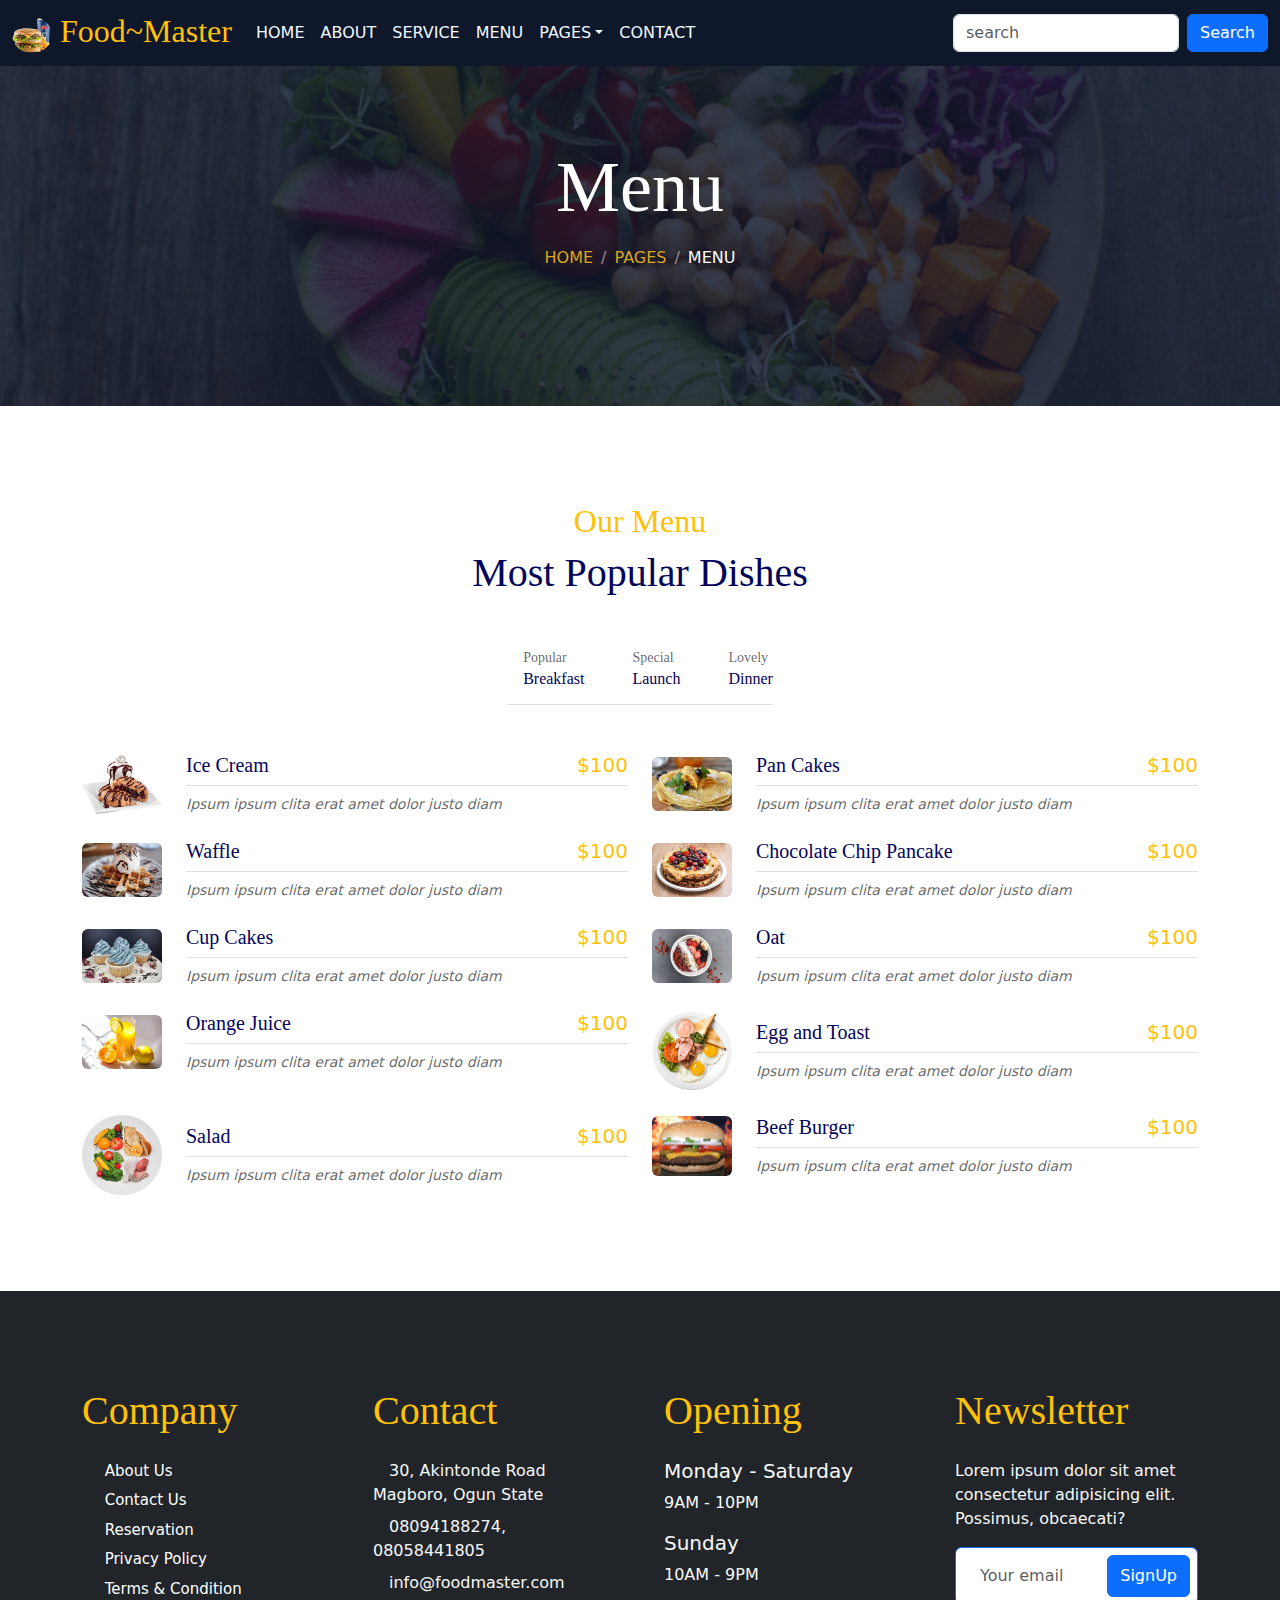
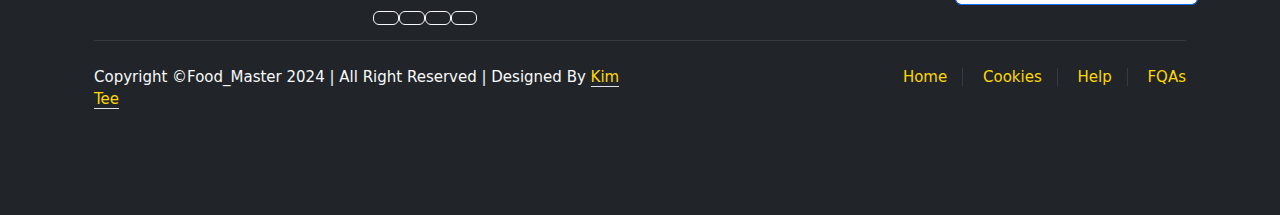
<file: menu.html>
<!DOCTYPE html>
<html lang="en">
<head>
    <meta charset="UTF-8">
    <meta name="viewport" content="width=device-width, initial-scale=1.0">
    <link href="https://cdn.jsdelivr.net/npm/bootstrap@5.3.3/dist/css/bootstrap.min.css" rel="stylesheet" integrity="sha384-QWTKZyjpPEjISv5WaRU9OFeRpok6YctnYmDr5pNlyT2bRjXh0JMhjY6hW+ALEwIH" crossorigin="anonymous">

    <link rel="stylesheet" href="https://use.fontawesome.com/releases/v5.7.0/css/all.css" integrity="sha384-lZN37f5QGtY3VHgisS14W3ExzMWZxybE1SJSEsQp9S+oqd12jhcu+A56Ebc1zFSJ" crossorigin="anonymous">

    <link rel="stylesheet" href="style.css">
    <title>Document</title>
</head>
<body data-bs-spy="scroll">
    <nav class="navbar navbar-dark navbar-expand-sm fixed-top">
        <div class="container-fluid text-dark"> <!--justify-content-end -->
            <a href="#" class="navbar-brand text-warning" style="font: 2rem Georgia;">
                <img src="images/about-banner.png" style="width: 40px;" class="rounded-circle">
                Food~Master
            </a>
            <button class="navbar-toggler" data-bs-toggle="collapse" data-bs-target="#menu">
                <span class="navbar-toggler-icon"></span>
            </button>
            <div id="menu" class="collapse navbar-collapse text-dark">
                <ul class="navbar-nav me-auto">
                    <li class="nav-item"><a href="index.html" class="nav-link">HOME</a></li>
                    <li class="nav-item"><a href="about.html" class="nav-link">ABOUT</a></li>
                    <li class="nav-item"><a href="service.html" class="nav-link">SERVICE</a></li>
                    <li class="nav-item"><a href="menu.html" class="nav-link">MENU</a></li>
                    <div class="nav-item dropdown">
                        <a href="#" class="nav-link dropdown-toggle active" data-bs-toggle="dropdown">PAGES</a>
                        <div class="dropdown-menu m-0">
                            <a href="order.html" class="dropdown-item">Order</a>
                            <a href="team.html" class="dropdown-item">Our Team</a>
                            <a href="review.html" class="dropdown-item">Review</a>
                        </div>
                    </div>
                    <li class="nav-item"><a href="contact.html" class="nav-link">CONTACT</a></li>
                </ul>
                <form class="d-flex">
                    <input class="form-control me-2" type="text" placeholder="search">
                    <button class="btn btn-primary">Search</button>
                </form>
            </div>           
        </div>
    </nav>
       
     <!-- menu start -->
    <div class="container-xxl py-5 bg-dark hero-header mb-5">
        <div class="container text-center my-5 pt-5 pb-4">
            <h1 class="display-2 text-white mb-3 animated slideInDown" style="font-family: Georgia, 'Times New Roman', Times, serif;">Menu</h1>
            <nav aria-label="breadcrumb">
                <ol class="breadcrumb justify-content-center text-uppercase">
                    <li class="breadcrumb-item"><a href="index.html">Home</a></li>
                    <li class="breadcrumb-item"><a href="#">Pages</a></li>
                    <li class="breadcrumb-item text-white active" aria-current="page">Menu</li>
                </ol>
            </nav>
        </div>
    </div>

    <div class="container-xxl py-5">
        <div class="container">
            <div class="text-center wow fadeInUp" data-wow-delay="0.1s">
                <h5 class="section-title text-center text-warning" style="font-family: Brush Script MT; font-size: 2rem;">Our Menu</h5>
                <h1 class="mb-5" style="font-family: Georgia, 'Times New Roman', Times, serif; color: rgb(4, 4, 90);">Most Popular Dishes</h1>
            </div>
            <div class="tab-class text-center wow fadeInUp" data-wow-delay="0.1s">
                <ul class="nav nav-pills d-inline-flex justify-content-center border-bottom mb-5">
                    <li class="nav-item">
                        <a class="d-flex align-items-center text-start mx-3 ms-0 pb-3 active" data-bs-toggle="pill" style="text-decoration: none;" href="#tab-1">
                            <i class="fa fa-coffee fa-2x text-warning"></i>
                            <div class="ps-3" style="color: rgb(4, 4, 90); font-family: Georgia, 'Times New Roman', Times, serif;">
                                <small style="color: rgba(0, 0, 0, 0.616); font-family: Georgia, 'Times New Roman', Times, serif;">Popular</small>
                                <h6 class="mt-n1 mb-0">Breakfast</h6>
                            </div>
                        </a>
                    </li>
                    <li class="nav-item">
                        <a class="d-flex align-items-center text-start mx-3 pb-3" data-bs-toggle="pill" style="text-decoration: none;" href="#tab-2">
                            <i class="fa fa-hamburger fa-2x text-warning"></i>
                            <div class="ps-3" style="color: rgb(4, 4, 90); font-family: Georgia, 'Times New Roman', Times, serif;">
                                <small style="color: rgba(0, 0, 0, 0.616); font-family: Georgia, 'Times New Roman', Times, serif;">Special</small>
                                <h6 class="mt-n1 mb-0">Launch</h6>
                            </div>
                        </a>
                    </li>
                    <li class="nav-item">
                        <a class="d-flex align-items-center text-start mx-3 me-0 pb-3" data-bs-toggle="pill" style="text-decoration: none;" href="#tab-3">
                            <i class="fa fa-utensils fa-2x text-warning"></i>
                            <div class="ps-3" style="color: rgb(4, 4, 90); font-family: Georgia, 'Times New Roman', Times, serif;">
                                <small style="color: rgba(0, 0, 0, 0.616); font-family: Georgia, 'Times New Roman', Times, serif;">Lovely</small>
                                <h6 class="mt-n1 mb-0">Dinner</h6>
                            </div>
                        </a>
                    </li>
                </ul>
                <div class="tab-content">
                    <div id="tab-1" class="tab-pane fade show p-0 active">
                        <div class="row g-4">
                            <div class="col-lg-6">
                                <div class="d-flex align-items-center">
                                    <img class="flex-shrink-0 img-fluid rounded" src="images/breakfast/dish-1.png" alt="" style="width: 80px;">
                                    <div class="w-100 d-flex flex-column text-start ps-4">
                                        <h5 class="d-flex justify-content-between border-bottom pb-2">
                                            <span style="color: rgb(4, 4, 90); font-family: Georgia, 'Times New Roman', Times, serif;">Ice Cream</span>
                                            <span class="text-warning">$100</span>
                                        </h5>
                                        <small class="fst-italic" style="color: rgba(0, 0, 0, 0.616);">Ipsum ipsum clita erat amet dolor justo diam</small>
                                    </div>
                                </div>
                            </div>
                            <div class="col-lg-6">
                                <div class="d-flex align-items-center">
                                    <img class="flex-shrink-0 img-fluid rounded" src="images/breakfast/dish-2.jpg" alt="" style="width: 80px;">
                                    <div class="w-100 d-flex flex-column text-start ps-4">
                                        <h5 class="d-flex justify-content-between border-bottom pb-2">
                                            <span style="color: rgb(4, 4, 90); font-family: Georgia, 'Times New Roman', Times, serif;">Pan Cakes</span>
                                            <span class="text-warning">$100</span>
                                        </h5>
                                        <small class="fst-italic" style="color: rgba(0, 0, 0, 0.616);">Ipsum ipsum clita erat amet dolor justo diam</small>
                                    </div>
                                </div>
                            </div>
                            <div class="col-lg-6">
                                <div class="d-flex align-items-center">
                                    <img class="flex-shrink-0 img-fluid rounded" src="images/breakfast/dish-3.jpg" alt="" style="width: 80px;">
                                    <div class="w-100 d-flex flex-column text-start ps-4">
                                        <h5 class="d-flex justify-content-between border-bottom pb-2">
                                            <span style="color: rgb(4, 4, 90); font-family: Georgia, 'Times New Roman', Times, serif;">Waffle</span>
                                            <span class="text-warning">$100</span>
                                        </h5>
                                        <small class="fst-italic" style="color: rgba(0, 0, 0, 0.616);">Ipsum ipsum clita erat amet dolor justo diam</small>
                                    </div>
                                </div>
                            </div>
                            <div class="col-lg-6">
                                <div class="d-flex align-items-center">
                                    <img class="flex-shrink-0 img-fluid rounded" src="images/breakfast/dish-4.jpg" alt="" style="width: 80px;">
                                    <div class="w-100 d-flex flex-column text-start ps-4">
                                        <h5 class="d-flex justify-content-between border-bottom pb-2">
                                            <span style="color: rgb(4, 4, 90); font-family: Georgia, 'Times New Roman', Times, serif;">Chocolate Chip Pancake</span>
                                            <span class="text-warning">$100</span>
                                        </h5>
                                        <small class="fst-italic" style="color: rgba(0, 0, 0, 0.616);">Ipsum ipsum clita erat amet dolor justo diam</small>
                                    </div>
                                </div>
                            </div>
                            <div class="col-lg-6">
                                <div class="d-flex align-items-center">
                                    <img class="flex-shrink-0 img-fluid rounded" src="images/breakfast/dish-5.jpg" alt="" style="width: 80px;">
                                    <div class="w-100 d-flex flex-column text-start ps-4">
                                        <h5 class="d-flex justify-content-between border-bottom pb-2">
                                            <span style="color: rgb(4, 4, 90); font-family: Georgia, 'Times New Roman', Times, serif;">Cup Cakes</span>
                                            <span class="text-warning">$100</span>
                                        </h5>
                                        <small class="fst-italic" style="color: rgba(0, 0, 0, 0.616);">Ipsum ipsum clita erat amet dolor justo diam</small>
                                    </div>
                                </div>
                            </div>
                            <div class="col-lg-6">
                                <div class="d-flex align-items-center">
                                    <img class="flex-shrink-0 img-fluid rounded" src="images/breakfast/dish-6.jpg" alt="" style="width: 80px;">
                                    <div class="w-100 d-flex flex-column text-start ps-4">
                                        <h5 class="d-flex justify-content-between border-bottom pb-2">
                                            <span style="color: rgb(4, 4, 90); font-family: Georgia, 'Times New Roman', Times, serif;">Oat</span>
                                            <span class="text-warning">$100</span>
                                        </h5>
                                        <small class="fst-italic" style="color: rgba(0, 0, 0, 0.616);">Ipsum ipsum clita erat amet dolor justo diam</small>
                                    </div>
                                </div>
                            </div>
                            <div class="col-lg-6">
                                <div class="d-flex align-items-center">
                                    <img class="flex-shrink-0 img-fluid rounded" src="images/breakfast/dish-7.jpg" alt="" style="width: 80px;">
                                    <div class="w-100 d-flex flex-column text-start ps-4">
                                        <h5 class="d-flex justify-content-between border-bottom pb-2">
                                            <span style="color: rgb(4, 4, 90); font-family: Georgia, 'Times New Roman', Times, serif;">Orange Juice</span>
                                            <span class="text-warning">$100</span>
                                        </h5>
                                        <small class="fst-italic" style="color: rgba(0, 0, 0, 0.616);">Ipsum ipsum clita erat amet dolor justo diam</small>
                                    </div>
                                </div>
                            </div>
                            <div class="col-lg-6">
                                <div class="d-flex align-items-center">
                                    <img class="flex-shrink-0 img-fluid rounded" src="images/breakfast/dish-8.png" alt="" style="width: 80px;">
                                    <div class="w-100 d-flex flex-column text-start ps-4">
                                        <h5 class="d-flex justify-content-between border-bottom pb-2">
                                            <span style="color: rgb(4, 4, 90); font-family: Georgia, 'Times New Roman', Times, serif;">Egg and Toast</span>
                                            <span class="text-warning">$100</span>
                                        </h5>
                                        <small class="fst-italic" style="color: rgba(0, 0, 0, 0.616);">Ipsum ipsum clita erat amet dolor justo diam</small>
                                    </div>
                                </div>
                            </div>
                            <div class="col-lg-6">
                                <div class="d-flex align-items-center">
                                    <img class="flex-shrink-0 img-fluid rounded" src="images/breakfast/dish-9.png" alt="" style="width: 80px;">
                                    <div class="w-100 d-flex flex-column text-start ps-4">
                                        <h5 class="d-flex justify-content-between border-bottom pb-2">
                                            <span style="color: rgb(4, 4, 90); font-family: Georgia, 'Times New Roman', Times, serif;">Salad</span>
                                            <span class="text-warning">$100</span>
                                        </h5>
                                        <small class="fst-italic" style="color: rgba(0, 0, 0, 0.616);">Ipsum ipsum clita erat amet dolor justo diam</small>
                                    </div>
                                </div>
                            </div>
                            <div class="col-lg-6">
                                <div class="d-flex align-items-center">
                                    <img class="flex-shrink-0 img-fluid rounded" src="images/breakfast/dish-10.jpg" alt="" style="width: 80px;">
                                    <div class="w-100 d-flex flex-column text-start ps-4">
                                        <h5 class="d-flex justify-content-between border-bottom pb-2">
                                            <span style="color: rgb(4, 4, 90); font-family: Georgia, 'Times New Roman', Times, serif;">Beef Burger</span>
                                            <span class="text-warning">$100</span>
                                        </h5>
                                        <small class="fst-italic" style="color: rgba(0, 0, 0, 0.616);">Ipsum ipsum clita erat amet dolor justo diam</small>
                                    </div>
                                </div>
                            </div>
                        </div>
                    </div>

                    <div id="tab-2" class="tab-pane fade show p-0">
                        <div class="row g-4">
                            <div class="col-lg-6">
                                <div class="d-flex align-items-center">
                                    <img class="flex-shrink-0 img-fluid rounded" src="images/launch/dish-1.jpg" alt="" style="width: 80px;">
                                    <div class="w-100 d-flex flex-column text-start ps-4">
                                        <h5 class="d-flex justify-content-between border-bottom pb-2">
                                            <span style="color: rgb(4, 4, 90); font-family: Georgia, 'Times New Roman', Times, serif;">Sandwich</span>
                                            <span class="text-warning">$100</span>
                                        </h5>
                                        <small class="fst-italic" style="color: rgba(0, 0, 0, 0.616);">Ipsum ipsum clita erat amet dolor justo diam</small>
                                    </div>
                                </div>
                            </div>
                            <div class="col-lg-6">
                                <div class="d-flex align-items-center">
                                    <img class="flex-shrink-0 img-fluid rounded" src="images/launch/dish-2.png" alt="" style="width: 80px;">
                                    <div class="w-100 d-flex flex-column text-start ps-4">
                                        <h5 class="d-flex justify-content-between border-bottom pb-2">
                                            <span style="color: rgb(4, 4, 90); font-family: Georgia, 'Times New Roman', Times, serif;">Nuggets</span>
                                            <span class="text-warning">$100</span>
                                        </h5>
                                        <small class="fst-italic" style="color: rgba(0, 0, 0, 0.616);">Ipsum ipsum clita erat amet dolor justo diam</small>
                                    </div>
                                </div>
                            </div>
                            <div class="col-lg-6">
                                <div class="d-flex align-items-center">
                                    <img class="flex-shrink-0 img-fluid rounded" src="images/launch/dish-3.jpg" alt="" style="width: 80px;">
                                    <div class="w-100 d-flex flex-column text-start ps-4">
                                        <h5 class="d-flex justify-content-between border-bottom pb-2">
                                            <span style="color: rgb(4, 4, 90); font-family: Georgia, 'Times New Roman', Times, serif;">Chicken Kebab</span>
                                            <span class="text-warning">$100</span>
                                        </h5>
                                        <small class="fst-italic" style="color: rgba(0, 0, 0, 0.616);">Ipsum ipsum clita erat amet dolor justo diam</small>
                                    </div>
                                </div>
                            </div>
                            <div class="col-lg-6">
                                <div class="d-flex align-items-center">
                                    <img class="flex-shrink-0 img-fluid rounded" src="images/launch/dish-4.png" alt="" style="width: 80px;">
                                    <div class="w-100 d-flex flex-column text-start ps-4">
                                        <h5 class="d-flex justify-content-between border-bottom pb-2">
                                            <span style="color: rgb(4, 4, 90); font-family: Georgia, 'Times New Roman', Times, serif;">Fried Pepper Chicken</span>
                                            <span class="text-warning">$100</span>
                                        </h5>
                                        <small class="fst-italic" style="color: rgba(0, 0, 0, 0.616);">Ipsum ipsum clita erat amet dolor justo diam</small>
                                    </div>
                                </div>
                            </div>
                            <div class="col-lg-6">
                                <div class="d-flex align-items-center">
                                    <img class="flex-shrink-0 img-fluid rounded" src="images/launch/dish-5.jpg" alt="" style="width: 80px;">
                                    <div class="w-100 d-flex flex-column text-start ps-4">
                                        <h5 class="d-flex justify-content-between border-bottom pb-2">
                                            <span style="color: rgb(4, 4, 90); font-family: Georgia, 'Times New Roman', Times, serif;">Vegetable Salad</span>
                                            <span class="text-warning">$100</span>
                                        </h5>
                                        <small class="fst-italic" style="color: rgba(0, 0, 0, 0.616);">Ipsum ipsum clita erat amet dolor justo diam</small>
                                    </div>
                                </div>
                            </div>
                            <div class="col-lg-6">
                                <div class="d-flex align-items-center">
                                    <img class="flex-shrink-0 img-fluid rounded" src="images/launch/dish-6.png" alt="" style="width: 80px;">
                                    <div class="w-100 d-flex flex-column text-start ps-4">
                                        <h5 class="d-flex justify-content-between border-bottom pb-2">
                                            <span style="color: rgb(4, 4, 90); font-family: Georgia, 'Times New Roman', Times, serif;">Fried Chicken</span>
                                            <span class="text-warning">$100</span>
                                        </h5>
                                        <small class="fst-italic" style="color: rgba(0, 0, 0, 0.616);">Ipsum ipsum clita erat amet dolor justo diam</small>
                                    </div>
                                </div>
                            </div>
                            <div class="col-lg-6">
                                <div class="d-flex align-items-center">
                                    <img class="flex-shrink-0 img-fluid rounded" src="images/launch/dish-7.jpg" alt="" style="width: 80px;">
                                    <div class="w-100 d-flex flex-column text-start ps-4">
                                        <h5 class="d-flex justify-content-between border-bottom pb-2">
                                            <span style="color: rgb(4, 4, 90); font-family: Georgia, 'Times New Roman', Times, serif;">Chips</span>
                                            <span class="text-warning">$100</span>
                                        </h5>
                                        <small class="fst-italic" style="color: rgba(0, 0, 0, 0.616);">Ipsum ipsum clita erat amet dolor justo diam</small>
                                    </div>
                                </div>
                            </div>
                            <div class="col-lg-6">
                                <div class="d-flex align-items-center">
                                    <img class="flex-shrink-0 img-fluid rounded" src="images/launch/dish-8.jpg" alt="" style="width: 80px;">
                                    <div class="w-100 d-flex flex-column text-start ps-4">
                                        <h5 class="d-flex justify-content-between border-bottom pb-2">
                                            <span style="color: rgb(4, 4, 90); font-family: Georgia, 'Times New Roman', Times, serif;">Mocktale</span>
                                            <span class="text-warning">$100</span>
                                        </h5>
                                        <small class="fst-italic" style="color: rgba(0, 0, 0, 0.616);">Ipsum ipsum clita erat amet dolor justo diam</small>
                                    </div>
                                </div>
                            </div>
                            <div class="col-lg-6">
                                <div class="d-flex align-items-center">
                                    <img class="flex-shrink-0 img-fluid rounded" src="images/launch/dish-9.jpg" alt="" style="width: 80px;">
                                    <div class="w-100 d-flex flex-column text-start ps-4">
                                        <h5 class="d-flex justify-content-between border-bottom pb-2">
                                            <span style="color: rgb(4, 4, 90); font-family: Georgia, 'Times New Roman', Times, serif;">Pepperoni Pizza</span>
                                            <span class="text-warning">$100</span>
                                        </h5>
                                        <small class="fst-italic" style="color: rgba(0, 0, 0, 0.616);">Ipsum ipsum clita erat amet dolor justo diam</small>
                                    </div>
                                </div>
                            </div>
                            <div class="col-lg-6">
                                <div class="d-flex align-items-center">
                                    <img class="flex-shrink-0 img-fluid rounded" src="images/launch/dish-10.png" alt="" style="width: 80px;">
                                    <div class="w-100 d-flex flex-column text-start ps-4">
                                        <h5 class="d-flex justify-content-between border-bottom pb-2">
                                            <span style="color: rgb(4, 4, 90); font-family: Georgia, 'Times New Roman', Times, serif;">Burger</span>
                                            <span class="text-warning">$100</span>
                                        </h5>
                                        <small class="fst-italic" style="color: rgba(0, 0, 0, 0.616);">Ipsum ipsum clita erat amet dolor justo diam</small>
                                    </div>
                                </div>
                            </div>
                        </div>
                    </div>

                    <div id="tab-3" class="tab-pane fade show p-0">
                        <div class="row g-4">
                            <div class="col-lg-6">
                                <div class="d-flex align-items-center">
                                    <img class="flex-shrink-0 img-fluid rounded" src="images/dinner/menu-1.jpg" alt="" style="width: 80px;">
                                    <div class="w-100 d-flex flex-column text-start ps-4">
                                        <h5 class="d-flex justify-content-between border-bottom pb-2">
                                            <span style="color: rgb(4, 4, 90); font-family: Georgia, 'Times New Roman', Times, serif;">Salad</span>
                                            <span class="text-warning">$100</span>
                                        </h5>
                                        <small class="fst-italic" style="color: rgba(0, 0, 0, 0.616);">Ipsum ipsum clita erat amet dolor justo diam</small>
                                    </div>
                                </div>
                            </div>
                            <div class="col-lg-6">
                                <div class="d-flex align-items-center">
                                    <img class="flex-shrink-0 img-fluid rounded" src="images/dinner/menu-2.png" alt="" style="width: 80px;">
                                    <div class="w-100 d-flex flex-column text-start ps-4">
                                        <h5 class="d-flex justify-content-between border-bottom pb-2">
                                            <span style="color: rgb(4, 4, 90); font-family: Georgia, 'Times New Roman', Times, serif;">Kimch</span>
                                            <span class="text-warning">$100</span>
                                        </h5>
                                        <small class="fst-italic" style="color: rgba(0, 0, 0, 0.616);">Ipsum ipsum clita erat amet dolor justo diam</small>
                                    </div>
                                </div>
                            </div>
                            <div class="col-lg-6">
                                <div class="d-flex align-items-center">
                                    <img class="flex-shrink-0 img-fluid rounded" src="images/dinner/menu-3.jpg" alt="" style="width: 80px;">
                                    <div class="w-100 d-flex flex-column text-start ps-4">
                                        <h5 class="d-flex justify-content-between border-bottom pb-2">
                                            <span style="color: rgb(4, 4, 90); font-family: Georgia, 'Times New Roman', Times, serif;">Pie</span>
                                            <span class="text-warning">$100</span>
                                        </h5>
                                        <small class="fst-italic" style="color: rgba(0, 0, 0, 0.616);">Ipsum ipsum clita erat amet dolor justo diam</small>
                                    </div>
                                </div>
                            </div>
                            <div class="col-lg-6">
                                <div class="d-flex align-items-center">
                                    <img class="flex-shrink-0 img-fluid rounded" src="images/dinner/menu-4.jpg" alt="" style="width: 80px;">
                                    <div class="w-100 d-flex flex-column text-start ps-4">
                                        <h5 class="d-flex justify-content-between border-bottom pb-2">
                                            <span style="color: rgb(4, 4, 90); font-family: Georgia, 'Times New Roman', Times, serif;">Beefsteak</span>
                                            <span class="text-warning">$100</span>
                                        </h5>
                                        <small class="fst-italic" style="color: rgba(0, 0, 0, 0.616);">Ipsum ipsum clita erat amet dolor justo diam</small>
                                    </div>
                                </div>
                            </div>
                            <div class="col-lg-6">
                                <div class="d-flex align-items-center">
                                    <img class="flex-shrink-0 img-fluid rounded" src="images/dinner/menu-5.png" alt="" style="width: 80px;">
                                    <div class="w-100 d-flex flex-column text-start ps-4">
                                        <h5 class="d-flex justify-content-between border-bottom pb-2">
                                            <span style="color: rgb(4, 4, 90); font-family: Georgia, 'Times New Roman', Times, serif;">Chicken</span>
                                            <span class="text-warning">$100</span>
                                        </h5>
                                        <small class="fst-italic" style="color: rgba(0, 0, 0, 0.616);">Ipsum ipsum clita erat amet dolor justo diam</small>
                                    </div>
                                </div>
                            </div>
                            <div class="col-lg-6">
                                <div class="d-flex align-items-center">
                                    <img class="flex-shrink-0 img-fluid rounded" src="images/dinner/menu-6.png" alt="" style="width: 80px;">
                                    <div class="w-100 d-flex flex-column text-start ps-4">
                                        <h5 class="d-flex justify-content-between border-bottom pb-2">
                                            <span style="color: rgb(4, 4, 90); font-family: Georgia, 'Times New Roman', Times, serif;">Sushi</span>
                                            <span class="text-warning">$100</span>
                                        </h5>
                                        <small class="fst-italic" style="color: rgba(0, 0, 0, 0.616);">Ipsum ipsum clita erat amet dolor justo diam</small>
                                    </div>
                                </div>
                            </div>
                            <div class="col-lg-6">
                                <div class="d-flex align-items-center">
                                    <img class="flex-shrink-0 img-fluid rounded" src="images/dinner/menu-7.png" alt="" style="width: 80px;">
                                    <div class="w-100 d-flex flex-column text-start ps-4">
                                        <h5 class="d-flex justify-content-between border-bottom pb-2">
                                            <span style="color: rgb(4, 4, 90); font-family: Georgia, 'Times New Roman', Times, serif;">Sea Food</span>
                                            <span class="text-warning">$100</span>
                                        </h5>
                                        <small class="fst-italic" style="color: rgba(0, 0, 0, 0.616);">Ipsum ipsum clita erat amet dolor justo diam</small>
                                    </div>
                                </div>
                            </div>
                            <div class="col-lg-6">
                                <div class="d-flex align-items-center">
                                    <img class="flex-shrink-0 img-fluid rounded" src="images/dinner/menu-8.jpg" alt="" style="width: 80px;">
                                    <div class="w-100 d-flex flex-column text-start ps-4">
                                        <h5 class="d-flex justify-content-between border-bottom pb-2">
                                            <span style="color: rgb(4, 4, 90); font-family: Georgia, 'Times New Roman', Times, serif;">Spring Rolls</span>
                                            <span class="text-warning">$100</span>
                                        </h5>
                                        <small class="fst-italic" style="color: rgba(0, 0, 0, 0.616);">Ipsum ipsum clita erat amet dolor justo diam</small>
                                    </div>
                                </div>
                            </div>
                            <div class="col-lg-6">
                                <div class="d-flex align-items-center">
                                    <img class="flex-shrink-0 img-fluid rounded" src="images/dinner/menu-9.png" alt="" style="width: 80px;">
                                    <div class="w-100 d-flex flex-column text-start ps-4">
                                        <h5 class="d-flex justify-content-between border-bottom pb-2">
                                            <span style="color: rgb(4, 4, 90); font-family: Georgia, 'Times New Roman', Times, serif;">Beefsteak</span>
                                            <span class="text-warning">$100</span>
                                        </h5>
                                        <small class="fst-italic" style="color: rgba(0, 0, 0, 0.616);">Ipsum ipsum clita erat amet dolor justo diam</small>
                                    </div>
                                </div>
                            </div>
                            <div class="col-lg-6">
                                <div class="d-flex align-items-center">
                                    <img class="flex-shrink-0 img-fluid rounded" src="images/dinner/menu-10.jpg" alt="" style="width: 80px;">
                                    <div class="w-100 d-flex flex-column text-start ps-4">
                                        <h5 class="d-flex justify-content-between border-bottom pb-2">
                                            <span style="color: rgb(4, 4, 90); font-family: Georgia, 'Times New Roman', Times, serif;">Orange Juice</span>
                                            <span class="text-warning">$100</span>
                                        </h5>
                                        <small class="fst-italic" style="color: rgba(0, 0, 0, 0.616);">Ipsum ipsum clita erat amet dolor justo diam</small>
                                    </div>
                                </div>
                            </div>
                        </div>
                    </div>
                </div>
            </div>
        </div>
    </div>
   
    <!-- menu end -->

    <!-- footer start -->
    <div class="container-fluid bg-dark text-light footer pt-5 mt-5 wow fadeIn" data-wow-delay="0.1s">
        <div class="container py-5">
            <div class="row g-5">
                <div class="col-lg-3 col-md-6">
                    <h4 class="section-title text-start text-warning mb-4" style="font-family: Brush Script MT; font-size: 2.5rem;">Company</h4>
                    <a class="btn btn-link" href="">About Us</a>
                    <a class="btn btn-link" href="">Contact Us</a>
                    <a class="btn btn-link" href="">Reservation</a>
                    <a class="btn btn-link" href="">Privacy Policy</a>
                    <a class="btn btn-link" href="">Terms & Condition</a>
                    
                </div>

                <div class="col-lg-3 col-md-6">
                    <h4 class="section-title text-start text-warning mb-4" style="font-family: Brush Script MT; font-size: 2.5rem;">Contact</h4>
                    <p class="mb-2"><i class="fa fa-map-marker-alt me-3"></i>30, Akintonde Road Magboro, Ogun State</p>
                    <p class="mb-2"><i class="fa fa-phone me-3"></i>08094188274, 08058441805</p>
                    <p class="mb-2"><i class="fa fa-envelope me-3"></i>info@foodmaster.com</p>

                    <div class="d-flex pt-2" style="margin-right: 5px; width: 35px; border-radius: 50px;">
                        <a class="btn btn-outline-light btn-social" href=""><i class="fab fa-twitter"></i></a>
                        <a class="btn btn-outline-light btn-social" href=""><i class="fab fa-facebook-f"></i></a>
                        <a class="btn btn-outline-light btn-social" href=""><i class="fab fa-youtube"></i></a>
                        <a class="btn btn-outline-light btn-social" href=""><i class="fab fa-linkedin-in"></i></a>
                    </div>
                </div>

                <div class="col-lg-3 col-md-6">
                    <h4 class="section-title text-start text-warning mb-4" style="font-family: Brush Script MT; font-size: 2.5rem;">Opening</h4>
                    <h5 class="text-light fw-normal">Monday - Saturday</h5>
                    <p>9AM - 10PM</p>
                    <h5 class="text-light fw-normal">Sunday</h5>
                    <p>10AM - 9PM</p>
                </div>

                <div class="col-lg-3 col-md-6">
                    <h4 class="section-title text-start text-warning mb-4" style="font-family: Brush Script MT; font-size: 2.5rem;">Newsletter</h4>
                    <p>Lorem ipsum dolor sit amet consectetur adipisicing elit. Possimus, obcaecati?</p>
                    <div class="position-relative mx-auto" style="max-width: 400px;">
                        <input class="form-control border-primary w-100 py-3 ps-4 pe-5" type="text" placeholder="Your email">
                        <button type="button" class="btn btn-primary py-2 position-absolute top-0 end-0 mt-2 me-2">SignUp</button>
                    </div>
                </div>
            </div>

            <div class="container">
                <div class="copyright">
                    <div class="row">
                        <div class="col-md-6 text-center text-md-start mb-3 mb-md-0">
                            <p>Copyright &copy;Food_Master 2024 | All Right Reserved | Designed By <a class="border-bottom" href="#">Kim Tee</a></p>
                        </div>
                        <div class="col-md-6 text-center text-md-end">
                            <div class="footer-menu">
                                <a href="#">Home</a>
                                <a href="#">Cookies</a>
                                <a href="#">Help</a>
                                <a href="#">FQAs</a>
                            </div>
                        </div>
                    </div>
                </div>
            </div>
        </div>
    </div>

</body>
<script src="https://cdn.jsdelivr.net/npm/bootstrap@5.3.3/dist/js/bootstrap.bundle.min.js" integrity="sha384-YvpcrYf0tY3lHB60NNkmXc5s9fDVZLESaAA55NDzOxhy9GkcIdslK1eN7N6jIeHz" crossorigin="anonymous"></script>
</html>
</file>
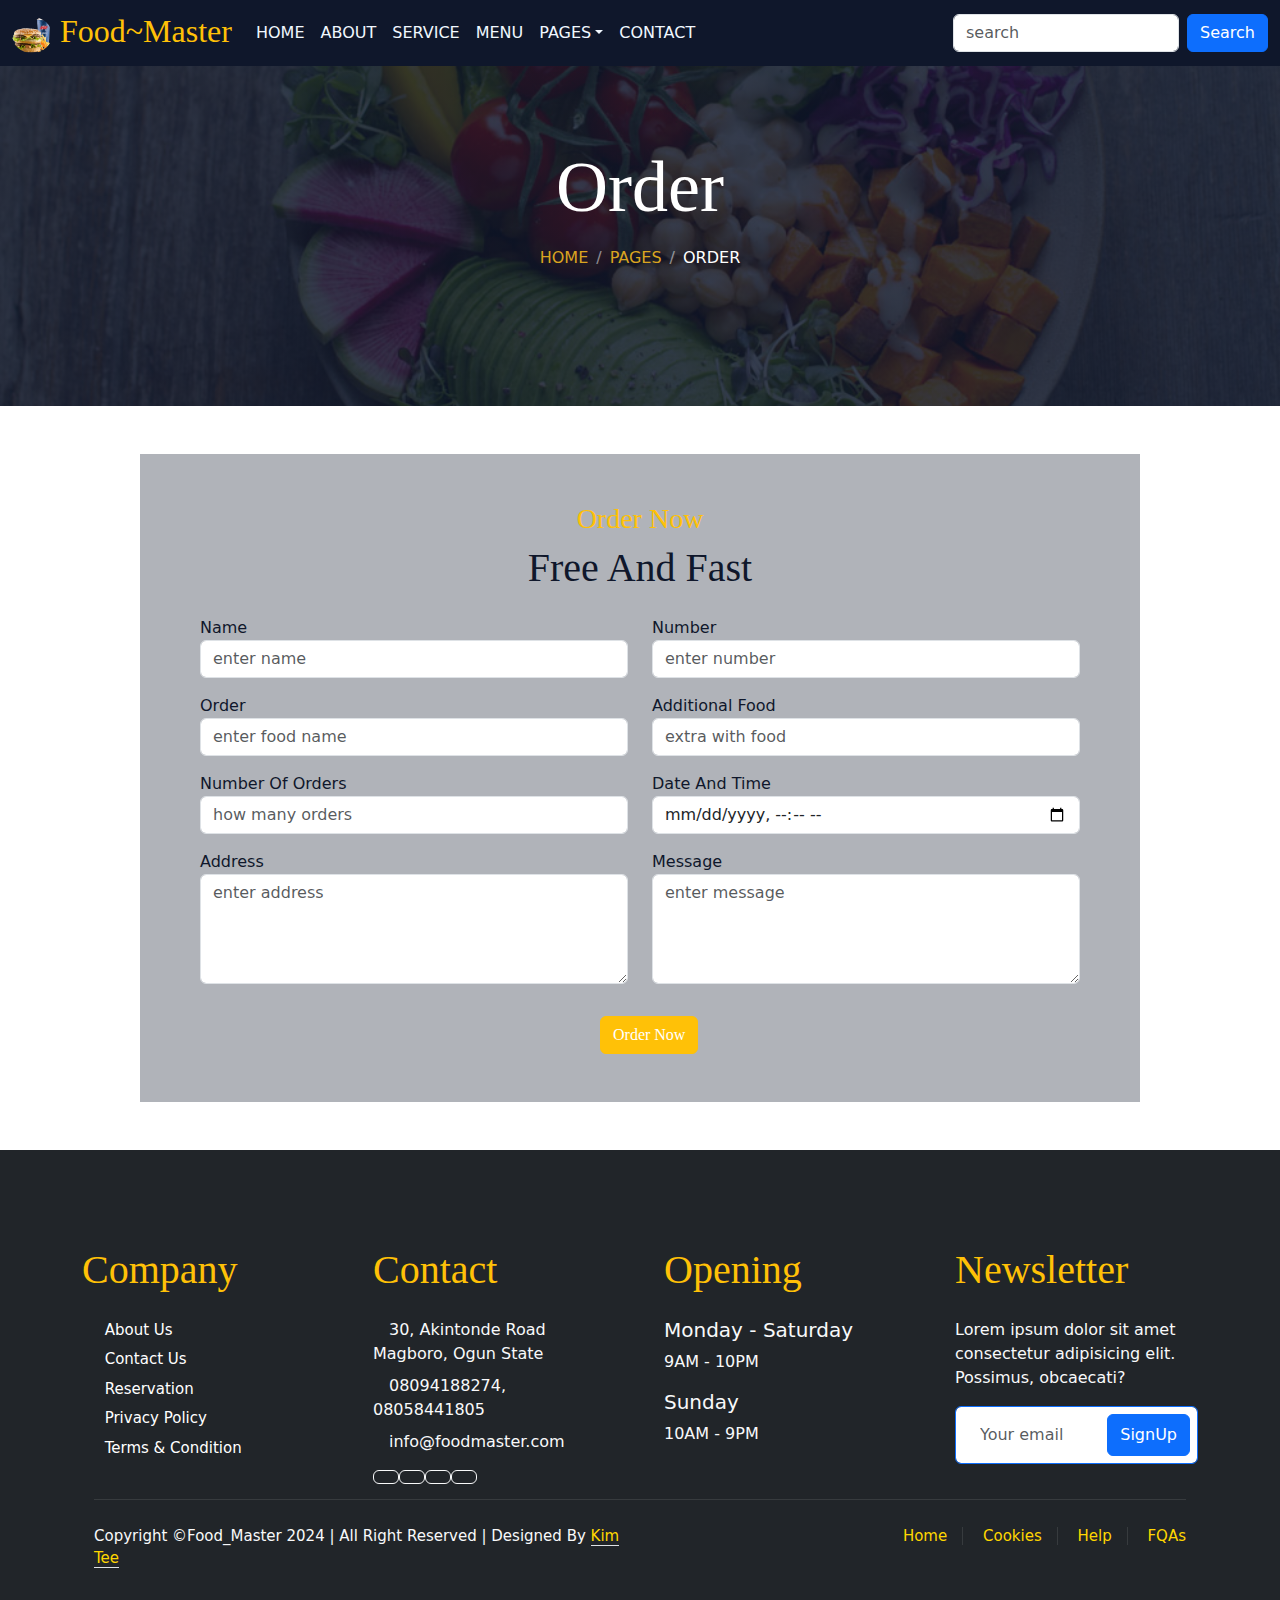
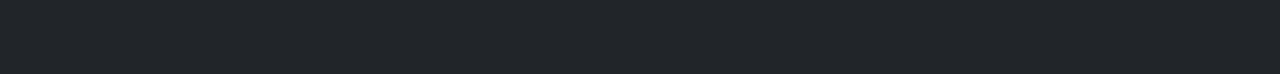
<file: order.html>
<!DOCTYPE html>
<html lang="en">
<head>
    <meta charset="UTF-8">
    <meta name="viewport" content="width=device-width, initial-scale=1.0">
    <link href="https://cdn.jsdelivr.net/npm/bootstrap@5.3.3/dist/css/bootstrap.min.css" rel="stylesheet" integrity="sha384-QWTKZyjpPEjISv5WaRU9OFeRpok6YctnYmDr5pNlyT2bRjXh0JMhjY6hW+ALEwIH" crossorigin="anonymous">

    <link rel="stylesheet" href="https://use.fontawesome.com/releases/v5.7.0/css/all.css" integrity="sha384-lZN37f5QGtY3VHgisS14W3ExzMWZxybE1SJSEsQp9S+oqd12jhcu+A56Ebc1zFSJ" crossorigin="anonymous">

    <link rel="stylesheet" href="style.css">
    <title>Document</title>
</head>
<body data-bs-spy="scroll">
    <nav class="navbar navbar-dark navbar-expand-sm fixed-top">
        <div class="container-fluid text-dark"> <!--justify-content-end -->
            <a href="#" class="navbar-brand text-warning" style="font: 2rem Georgia;">
                <img src="images/about-banner.png" style="width: 40px;" class="rounded-circle">
                Food~Master
            </a>
            <button class="navbar-toggler" data-bs-toggle="collapse" data-bs-target="#menu">
                <span class="navbar-toggler-icon"></span>
            </button>
            <div id="menu" class="collapse navbar-collapse text-dark">
                <ul class="navbar-nav me-auto">
                    <li class="nav-item"><a href="index.html" class="nav-link">HOME</a></li>
                    <li class="nav-item"><a href="about.html" class="nav-link">ABOUT</a></li>
                    <li class="nav-item"><a href="service.html" class="nav-link">SERVICE</a></li>
                    <li class="nav-item"><a href="menu.html" class="nav-link">MENU</a></li>
                    <div class="nav-item dropdown">
                        <a href="#" class="nav-link dropdown-toggle active" data-bs-toggle="dropdown">PAGES</a>
                        <div class="dropdown-menu m-0 mo">
                            <a href="order.html" class="dropdown-item">Order</a>
                            <a href="team.html" class="dropdown-item">Our Team</a>
                            <a href="review.html" class="dropdown-item">Review</a>
                        </div>
                    </div>
                    <li class="nav-item"><a href="contact.html" class="nav-link">CONTACT</a></li>
                </ul>
                <form class="d-flex">
                    <input class="form-control me-2" type="text" placeholder="search">
                    <button class="btn btn-primary">Search</button>
                </form>
            </div>           
        </div>
    </nav>
       
     <!-- order start -->
    <div class="container-xxl py-5 bg-dark hero-header mb-5">
        <div class="container text-center my-5 pt-5 pb-4">
            <h1 class="display-2 text-white mb-3 animated slideInDown" style="font-family: Georgia, 'Times New Roman', Times, serif;">Order</h1>
            <nav aria-label="breadcrumb">
                <ol class="breadcrumb justify-content-center text-uppercase">
                    <li class="breadcrumb-item"><a href="index.html">Home</a></li>
                    <li class="breadcrumb-item"><a href="#">Pages</a></li>
                    <li class="breadcrumb-item text-white active" aria-current="page">Order</li>
                </ol>
            </nav>
        </div>
    </div>

    <div class="container col-md-6" style="width: 1000px; background-color: rgba(15, 23, 43, 0.329);">
        <div class="p-5 wow fadeInUp" data-wow-delay="0.2s">
            <h3 class="section-title text-center text-warning" style="font-family: Brush Script MT;"> Order Now </h3>
            <h1 class="text-center mb-4" style="color: rgb(15, 23, 43); font-family: Georgia, 'Times New Roman', Times, serif;"> Free And Fast </h1>
            <form>
                    <div class="row mt-3 mb-3 align-items-center">
                        <div class="col">
                            <span>Name</span>
                            <input type="text" placeholder="enter name" class="form-control">
                        </div>
                        <div class="col">
                            <span>Number</span>
                            <input type="num" placeholder="enter number" class="form-control">
                         </div>
                    </div>
                    <div class="row mt-3 mb-3">
                        <div class="col">
                            <span>Order</span>
                            <input type="text" placeholder="enter food name" class="form-control">
                        </div>
                        <div class="col">
                            <span>Additional Food</span>
                            <input type="test" placeholder="extra with food" class="form-control">
                        </div>
                    </div>
                    <div class="row mt3 mb-3">
                        <div class="col">
                            <span>Number Of Orders</span>
                            <input type="number" placeholder="how many orders" class="form-control">
                        </div>
                        <div class="col">
                           <span>Date And Time</span>
                           <input type="datetime-local" class="form-control">
                        </div>
                    </div>
                    <div class="row mt-3 mb-3">
                        <div class="col">
                            <span>Address</span>
                            <textarea name="" placeholder="enter address" id="" cols="30" rows="4" class="form-control"></textarea>
                        </div>
                        <div class="col">
                            <span>Message</span>
                            <textarea name="" placeholder="enter message" id="" cols="30" rows="4" class="form-control"></textarea>
                        </div>
                    </div>        
                    <input type="submit" value="Order Now" class="btn btn-warning rounded mt-3" style="color: white; font-family: Georgia; margin-left: 400px;" id="order">        
            </form>
        </div>
    </div>  
   
    <!-- order end -->

    <!-- footer start -->
    <div class="container-fluid bg-dark text-light footer pt-5 mt-5 wow fadeIn" data-wow-delay="0.1s">
        <div class="container py-5">
            <div class="row g-5">
                <div class="col-lg-3 col-md-6">
                    <h4 class="section-title text-start text-warning mb-4" style="font-family: Brush Script MT; font-size: 2.5rem;">Company</h4>
                    <a class="btn btn-link" href="">About Us</a>
                    <a class="btn btn-link" href="">Contact Us</a>
                    <a class="btn btn-link" href="">Reservation</a>
                    <a class="btn btn-link" href="">Privacy Policy</a>
                    <a class="btn btn-link" href="">Terms & Condition</a>
                    
                </div>

                <div class="col-lg-3 col-md-6">
                    <h4 class="section-title text-start text-warning mb-4" style="font-family: Brush Script MT; font-size: 2.5rem;">Contact</h4>
                    <p class="mb-2"><i class="fa fa-map-marker-alt me-3"></i>30, Akintonde Road Magboro, Ogun State</p>
                    <p class="mb-2"><i class="fa fa-phone me-3"></i>08094188274, 08058441805</p>
                    <p class="mb-2"><i class="fa fa-envelope me-3"></i>info@foodmaster.com</p>

                    <div class="d-flex pt-2" style="margin-right: 5px; width: 35px; border-radius: 50px;">
                        <a class="btn btn-outline-light btn-social" href=""><i class="fab fa-twitter"></i></a>
                        <a class="btn btn-outline-light btn-social" href=""><i class="fab fa-facebook-f"></i></a>
                        <a class="btn btn-outline-light btn-social" href=""><i class="fab fa-youtube"></i></a>
                        <a class="btn btn-outline-light btn-social" href=""><i class="fab fa-linkedin-in"></i></a>
                    </div>
                </div>

                <div class="col-lg-3 col-md-6">
                    <h4 class="section-title text-start text-warning mb-4" style="font-family: Brush Script MT; font-size: 2.5rem;">Opening</h4>
                    <h5 class="text-light fw-normal">Monday - Saturday</h5>
                    <p>9AM - 10PM</p>
                    <h5 class="text-light fw-normal">Sunday</h5>
                    <p>10AM - 9PM</p>
                </div>

                <div class="col-lg-3 col-md-6">
                    <h4 class="section-title text-start text-warning mb-4" style="font-family: Brush Script MT; font-size: 2.5rem;">Newsletter</h4>
                    <p>Lorem ipsum dolor sit amet consectetur adipisicing elit. Possimus, obcaecati?</p>
                    <div class="position-relative mx-auto" style="max-width: 400px;">
                        <input class="form-control border-primary w-100 py-3 ps-4 pe-5" type="text" placeholder="Your email">
                        <button type="button" class="btn btn-primary py-2 position-absolute top-0 end-0 mt-2 me-2">SignUp</button>
                    </div>
                </div>
            </div>

            <div class="container">
                <div class="copyright">
                    <div class="row">
                        <div class="col-md-6 text-center text-md-start mb-3 mb-md-0">
                            <p>Copyright &copy;Food_Master 2024 | All Right Reserved | Designed By <a class="border-bottom" href="#">Kim Tee</a></p>
                        </div>
                        <div class="col-md-6 text-center text-md-end">
                            <div class="footer-menu">
                                <a href="#">Home</a>
                                <a href="#">Cookies</a>
                                <a href="#">Help</a>
                                <a href="#">FQAs</a>
                            </div>
                        </div>
                    </div>
                </div>
            </div>
        </div>
    </div>

</body>
<script src="https://cdn.jsdelivr.net/npm/bootstrap@5.3.3/dist/js/bootstrap.bundle.min.js" integrity="sha384-YvpcrYf0tY3lHB60NNkmXc5s9fDVZLESaAA55NDzOxhy9GkcIdslK1eN7N6jIeHz" crossorigin="anonymous"></script>
</html>
</file>
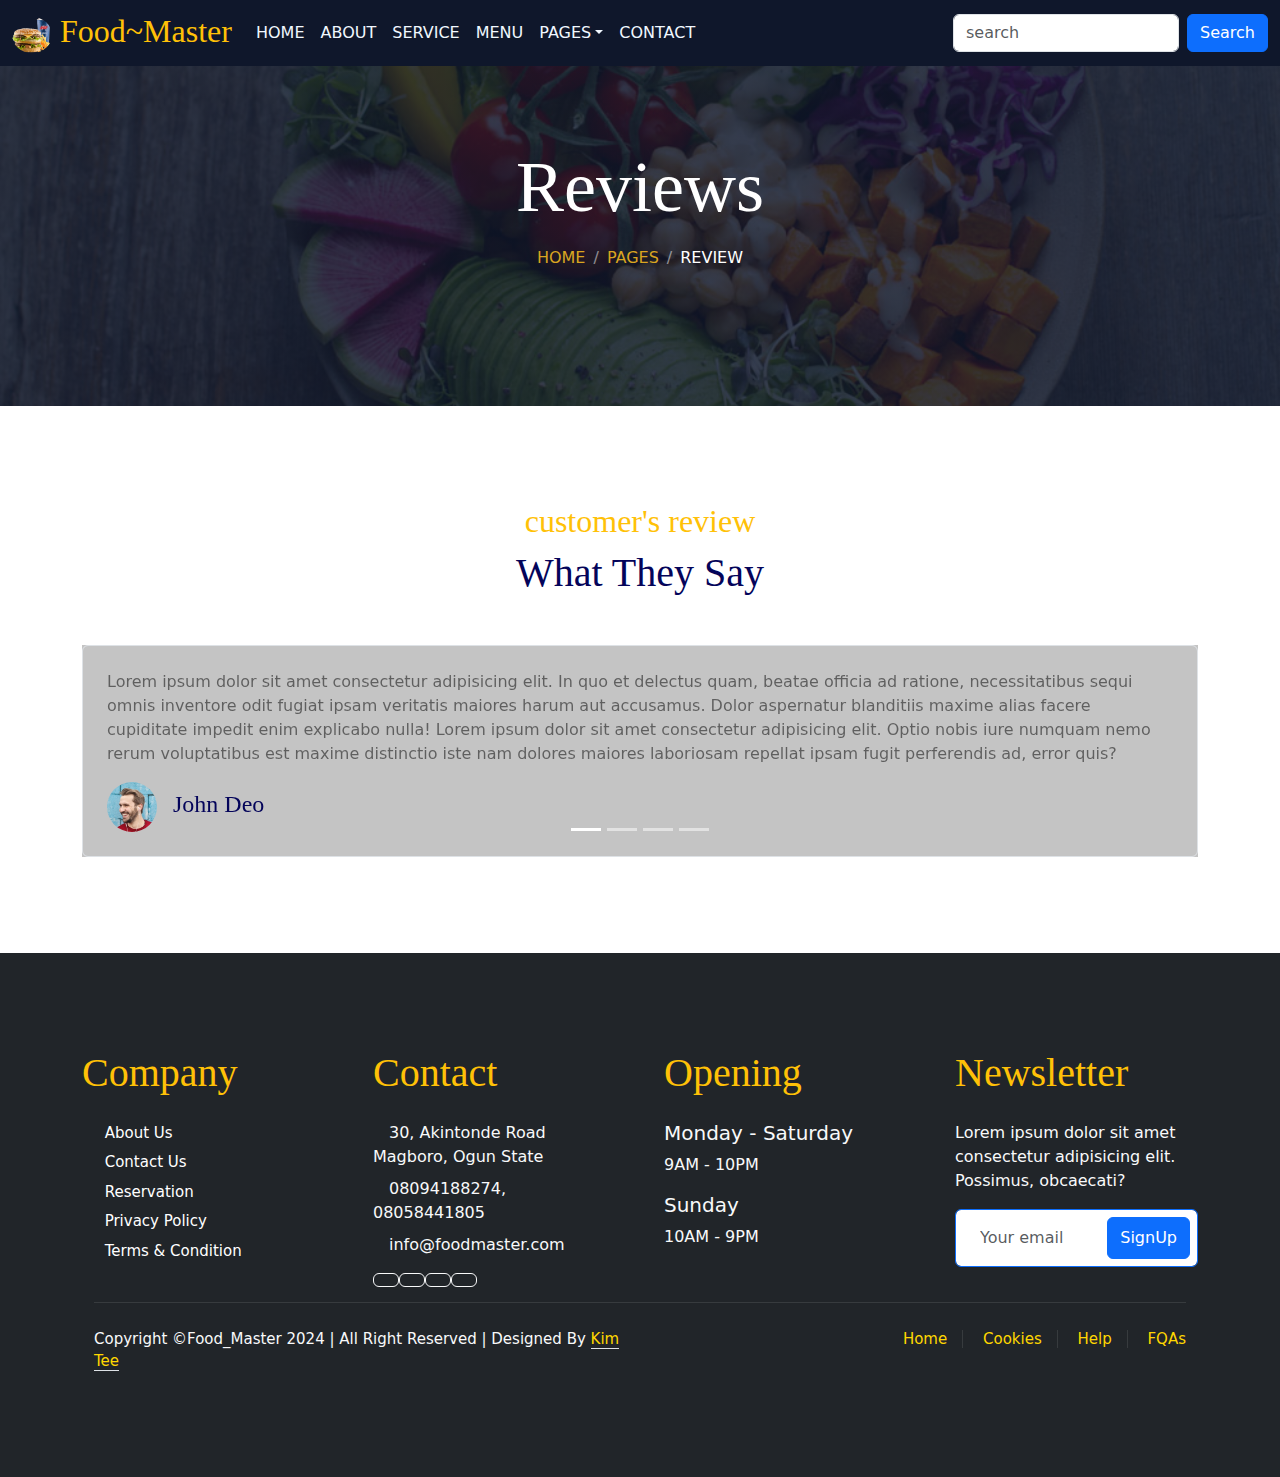
<file: review.html>
<!DOCTYPE html>
<html lang="en">
<head>
    <meta charset="UTF-8">
    <meta name="viewport" content="width=device-width, initial-scale=1.0">
    <link href="https://cdn.jsdelivr.net/npm/bootstrap@5.3.3/dist/css/bootstrap.min.css" rel="stylesheet" integrity="sha384-QWTKZyjpPEjISv5WaRU9OFeRpok6YctnYmDr5pNlyT2bRjXh0JMhjY6hW+ALEwIH" crossorigin="anonymous">

    <link rel="stylesheet" href="https://use.fontawesome.com/releases/v5.7.0/css/all.css" integrity="sha384-lZN37f5QGtY3VHgisS14W3ExzMWZxybE1SJSEsQp9S+oqd12jhcu+A56Ebc1zFSJ" crossorigin="anonymous">

    <link rel="stylesheet" href="style.css">
    <title>Document</title>
</head>
<body data-bs-spy="scroll">
    <nav class="navbar navbar-dark navbar-expand-sm fixed-top">
        <div class="container-fluid text-dark"> <!--justify-content-end -->
            <a href="#" class="navbar-brand text-warning" style="font: 2rem Georgia;">
                <img src="images/about-banner.png" style="width: 40px;" class="rounded-circle">
                Food~Master
            </a>
            <button class="navbar-toggler" data-bs-toggle="collapse" data-bs-target="#menu">
                <span class="navbar-toggler-icon"></span>
            </button>
            <div id="menu" class="collapse navbar-collapse text-dark">
                <ul class="navbar-nav me-auto">
                    <li class="nav-item"><a href="index.html" class="nav-link">HOME</a></li>
                    <li class="nav-item"><a href="about.html" class="nav-link">ABOUT</a></li>
                    <li class="nav-item"><a href="service.html" class="nav-link">SERVICE</a></li>
                    <li class="nav-item"><a href="menu.html" class="nav-link">MENU</a></li>
                    <div class="nav-item dropdown">
                        <a href="#" class="nav-link dropdown-toggle active" data-bs-toggle="dropdown">PAGES</a>
                        <div class="dropdown-menu m-0">
                            <a href="order.html" class="dropdown-item">Order</a>
                            <a href="team.html" class="dropdown-item">Our Team</a>
                            <a href="review.html" class="dropdown-item">Review</a>
                        </div>
                    </div>
                    <li class="nav-item"><a href="contact.html" class="nav-link">CONTACT</a></li>
                </ul>
                <form class="d-flex">
                    <input class="form-control me-2" type="text" placeholder="search">
                    <button class="btn btn-primary">Search</button>
                </form>
            </div>           
        </div>
    </nav>
       
     <!-- review start -->
    <div class="container-xxl py-5 bg-dark hero-header mb-5">
        <div class="container text-center my-5 pt-5 pb-4">
            <h1 class="display-2 text-white mb-3 animated slideInDown" style="font-family: Georgia, 'Times New Roman', Times, serif;">Reviews</h1>
            <nav aria-label="breadcrumb">
                <ol class="breadcrumb justify-content-center text-uppercase">
                    <li class="breadcrumb-item"><a href="index.html">Home</a></li>
                    <li class="breadcrumb-item"><a href="#">Pages</a></li>
                    <li class="breadcrumb-item text-white active" aria-current="page">review</li>
                </ol>
            </nav>
        </div>
    </div>

    <div class="container-xxl py-5 wow fadeInUp" data-wow-delay="0.1s">
        <div class="container">
            <div class="text-center">
                <h5 class="section-title text-center text-warning" style="font-family: Brush Script MT; font-size: 2rem;">customer's review </h5>
                <h1 class="mb-5" style="color: rgb(4, 4, 90); font-family: Georgia, 'Times New Roman', Times, serif;">What They Say</h1>
            </div>

            <div id="main" class="carousel slide" data-bs-ride="carousel">

                <div class="carousel-indicators">
                    <button data-bs-target="#main" data-bs-slide-to="0" class="active"></button>
                    <button data-bs-target="#main" data-bs-slide-to="1"></button>
                    <button data-bs-target="#main" data-bs-slide-to="2"></button>
                    <button data-bs-target="#main" data-bs-slide-to="3"></button>
                </div>

                <div class="carousel-inner">
                    <div class="carousel-item border rounded p-4 active">
                       <i class="fa fa-quote-left fa-2x text-warning mb-3"></i>
                       <p>Lorem ipsum dolor sit amet consectetur adipisicing elit. In quo et delectus quam, beatae officia ad ratione, necessitatibus sequi omnis inventore odit fugiat ipsam veritatis maiores harum aut accusamus. Dolor aspernatur blanditiis maxime alias facere cupiditate impedit enim explicabo nulla! Lorem ipsum dolor sit amet consectetur adipisicing elit. Optio nobis iure numquam nemo rerum voluptatibus est maxime distinctio iste nam dolores maiores laboriosam repellat ipsam fugit perferendis ad, error quis?</p>
                       <div class="d-flex align-items-center">
                           <img class="img-fluid flex-shrink-0 rounded-circle" src="images/pic-1.png" style="width: 50px; height: 50px;">
                           <div class="ps-3">
                            <h5 class="mb-1">John Deo</h5>
                           </div>
                        </div>
                    </div>
                    <div class="carousel-item border rounded p-4">
                       <i class="fa fa-quote-left fa-2x text-warning mb-3"></i>
                       <p>Lorem ipsum dolor sit amet consectetur adipisicing elit. In quo et delectus quam, beatae officia ad ratione, necessitatibus sequi omnis inventore odit fugiat ipsam veritatis maiores harum aut accusamus. Dolor aspernatur blanditiis maxime alias facere cupiditate impedit enim explicabo nulla! Lorem ipsum dolor sit amet consectetur adipisicing elit. Optio nobis iure numquam nemo rerum voluptatibus est maxime distinctio iste nam dolores maiores laboriosam repellat ipsam fugit perferendis ad, error quis?</p>
                        <div class="d-flex align-items-center">
                           <img class="img-fluid flex-shrink-0 rounded-circle" src="images/pic-2.png" style="width: 50px; height: 50px;">
                            <div class="ps-3">
                               <h5 class="mb-1">Jane Deo</h5>
                            </div>
                        </div>
                    </div>
                    <div class=" carousel-item border rounded p-4">
                        <i class="fa fa-quote-left fa-2x text-warning mb-3"></i>
                        <p>Lorem ipsum dolor sit amet consectetur adipisicing elit. In quo et delectus quam, beatae officia ad ratione, necessitatibus sequi omnis inventore odit fugiat ipsam veritatis maiores harum aut accusamus. Dolor aspernatur blanditiis maxime alias facere cupiditate impedit enim explicabo nulla! Lorem ipsum dolor sit amet consectetur adipisicing elit. Optio nobis iure numquam nemo rerum voluptatibus est maxime distinctio iste nam dolores maiores laboriosam repellat ipsam fugit perferendis ad, error quis?</p>
                        <div class="d-flex align-items-center">
                            <img class="img-fluid flex-shrink-0 rounded-circle" src="images/pic-3.png" style="width: 50px; height: 50px;">
                            <div class="ps-3">
                                <h5 class="mb-1">John Deo</h5>                        
                            </div>
                        </div>
                    </div>
                    <div class="carousel-item border rounded p-4">
                        <i class="fa fa-quote-left fa-2x text-warning mb-3"></i>
                        <p>Lorem ipsum dolor sit amet consectetur adipisicing elit. In quo et delectus quam, beatae officia ad ratione, necessitatibus sequi omnis inventore odit fugiat ipsam veritatis maiores harum aut accusamus. Dolor aspernatur blanditiis maxime alias facere cupiditate impedit enim explicabo nulla! Lorem ipsum dolor sit amet consectetur adipisicing elit. Optio nobis iure numquam nemo rerum voluptatibus est maxime distinctio iste nam dolores maiores laboriosam repellat ipsam fugit perferendis ad, error quis?</p>
                        <div class="d-flex align-items-center">
                            <img class="img-fluid flex-shrink-0 rounded-circle" src="images/pic-4.png" style="width: 50px; height: 50px;">
                            <div class="ps-3">
                               <h5 class="mb-1">Jane Deo</h5>                           
                            </div>
                        </div>
                    </div>
                </div>
            </div>
        </div>
    </div>
   
    <!-- review end -->

    <!-- footer start -->
    <div class="container-fluid bg-dark text-light footer pt-5 mt-5 wow fadeIn" data-wow-delay="0.1s">
        <div class="container py-5">
            <div class="row g-5">
                <div class="col-lg-3 col-md-6">
                    <h4 class="section-title text-start text-warning mb-4" style="font-family: Brush Script MT; font-size: 2.5rem;">Company</h4>
                    <a class="btn btn-link" href="">About Us</a>
                    <a class="btn btn-link" href="">Contact Us</a>
                    <a class="btn btn-link" href="">Reservation</a>
                    <a class="btn btn-link" href="">Privacy Policy</a>
                    <a class="btn btn-link" href="">Terms & Condition</a>
                    
                </div>

                <div class="col-lg-3 col-md-6">
                    <h4 class="section-title text-start text-warning mb-4" style="font-family: Brush Script MT; font-size: 2.5rem;">Contact</h4>
                    <p class="mb-2"><i class="fa fa-map-marker-alt me-3"></i>30, Akintonde Road Magboro, Ogun State</p>
                    <p class="mb-2"><i class="fa fa-phone me-3"></i>08094188274, 08058441805</p>
                    <p class="mb-2"><i class="fa fa-envelope me-3"></i>info@foodmaster.com</p>

                    <div class="d-flex pt-2" style="margin-right: 5px; width: 35px; border-radius: 50px;">
                        <a class="btn btn-outline-light btn-social" href=""><i class="fab fa-twitter"></i></a>
                        <a class="btn btn-outline-light btn-social" href=""><i class="fab fa-facebook-f"></i></a>
                        <a class="btn btn-outline-light btn-social" href=""><i class="fab fa-youtube"></i></a>
                        <a class="btn btn-outline-light btn-social" href=""><i class="fab fa-linkedin-in"></i></a>
                    </div>
                </div>

                <div class="col-lg-3 col-md-6">
                    <h4 class="section-title text-start text-warning mb-4" style="font-family: Brush Script MT; font-size: 2.5rem;">Opening</h4>
                    <h5 class="text-light fw-normal">Monday - Saturday</h5>
                    <p>9AM - 10PM</p>
                    <h5 class="text-light fw-normal">Sunday</h5>
                    <p>10AM - 9PM</p>
                </div>

                <div class="col-lg-3 col-md-6">
                    <h4 class="section-title text-start text-warning mb-4" style="font-family: Brush Script MT; font-size: 2.5rem;">Newsletter</h4>
                    <p>Lorem ipsum dolor sit amet consectetur adipisicing elit. Possimus, obcaecati?</p>
                    <div class="position-relative mx-auto" style="max-width: 400px;">
                        <input class="form-control border-primary w-100 py-3 ps-4 pe-5" type="text" placeholder="Your email">
                        <button type="button" class="btn btn-primary py-2 position-absolute top-0 end-0 mt-2 me-2">SignUp</button>
                    </div>
                </div>
            </div>

            <div class="container">
                <div class="copyright">
                    <div class="row">
                        <div class="col-md-6 text-center text-md-start mb-3 mb-md-0">
                            <p>Copyright &copy;Food_Master 2024 | All Right Reserved | Designed By <a class="border-bottom" href="#">Kim Tee</a></p>
                        </div>
                        <div class="col-md-6 text-center text-md-end">
                            <div class="footer-menu">
                                <a href="#">Home</a>
                                <a href="#">Cookies</a>
                                <a href="#">Help</a>
                                <a href="#">FQAs</a>
                            </div>
                        </div>
                    </div>
                </div>
            </div>
        </div>
    </div>

</body>
<script src="https://cdn.jsdelivr.net/npm/bootstrap@5.3.3/dist/js/bootstrap.bundle.min.js" integrity="sha384-YvpcrYf0tY3lHB60NNkmXc5s9fDVZLESaAA55NDzOxhy9GkcIdslK1eN7N6jIeHz" crossorigin="anonymous"></script>
</html>
</file>
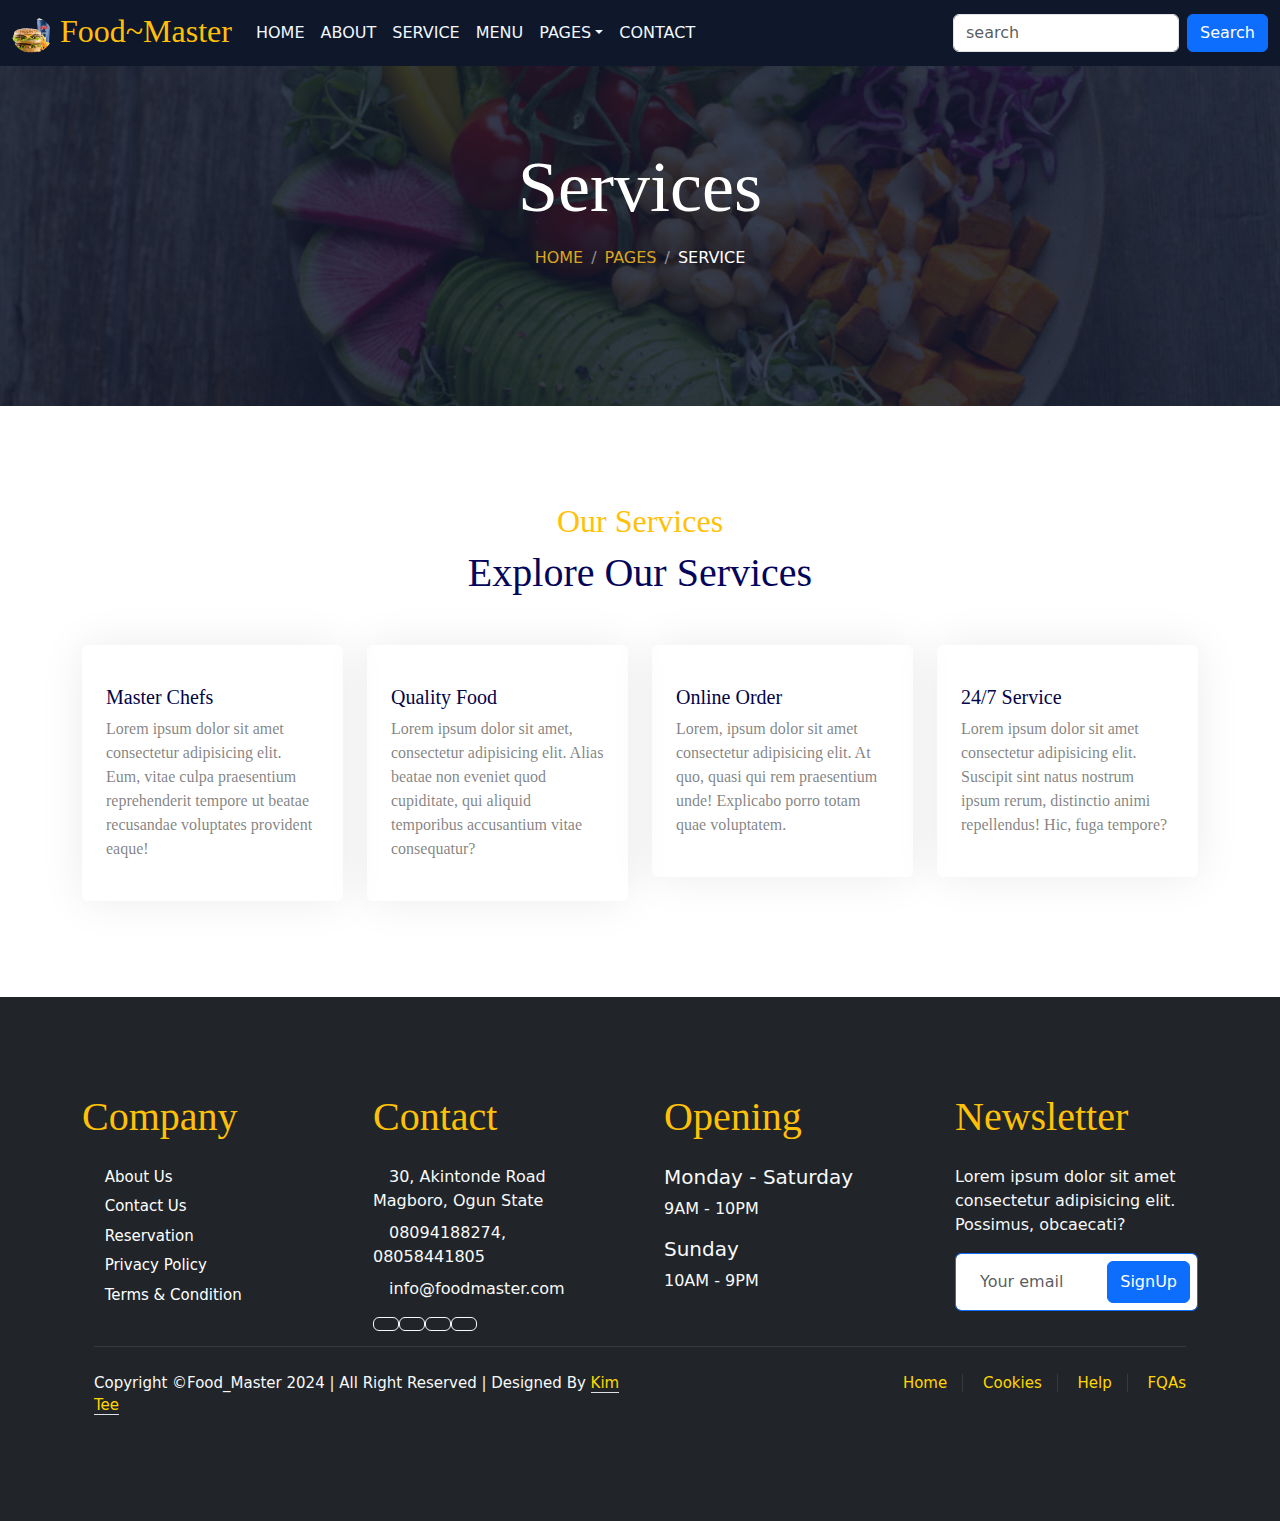
<file: service.html>
<!DOCTYPE html>
<html lang="en">
<head>
    <meta charset="UTF-8">
    <meta name="viewport" content="width=device-width, initial-scale=1.0">
    <link href="https://cdn.jsdelivr.net/npm/bootstrap@5.3.3/dist/css/bootstrap.min.css" rel="stylesheet" integrity="sha384-QWTKZyjpPEjISv5WaRU9OFeRpok6YctnYmDr5pNlyT2bRjXh0JMhjY6hW+ALEwIH" crossorigin="anonymous">

    <link rel="stylesheet" href="https://use.fontawesome.com/releases/v5.7.0/css/all.css" integrity="sha384-lZN37f5QGtY3VHgisS14W3ExzMWZxybE1SJSEsQp9S+oqd12jhcu+A56Ebc1zFSJ" crossorigin="anonymous">

    <link rel="stylesheet" href="style.css">
    <title>Document</title>
</head>
<body data-bs-spy="scroll">
    <nav class="navbar navbar-dark navbar-expand-sm fixed-top">
        <div class="container-fluid text-dark"> <!--justify-content-end -->
            <a href="#" class="navbar-brand text-warning" style="font: 2rem Georgia;">
                <img src="images/about-banner.png" style="width: 40px;" class="rounded-circle">
                Food~Master
            </a>
            <button class="navbar-toggler" data-bs-toggle="collapse" data-bs-target="#menu">
                <span class="navbar-toggler-icon"></span>
            </button>
            <div id="menu" class="collapse navbar-collapse text-dark">
                <ul class="navbar-nav me-auto">
                    <li class="nav-item"><a href="index.html" class="nav-link">HOME</a></li>
                    <li class="nav-item"><a href="about.html" class="nav-link">ABOUT</a></li>
                    <li class="nav-item"><a href="service.html" class="nav-link">SERVICE</a></li>
                    <li class="nav-item"><a href="menu.html" class="nav-link">MENU</a></li>
                    <div class="nav-item dropdown">
                        <a href="#" class="nav-link dropdown-toggle active" data-bs-toggle="dropdown">PAGES</a>
                        <div class="dropdown-menu m-0">
                            <a href="order.html" class="dropdown-item">Order</a>
                            <a href="team.html" class="dropdown-item">Our Team</a>
                            <a href="review.html" class="dropdown-item">Review</a>
                        </div>
                    </div>
                    <li class="nav-item"><a href="contact.html" class="nav-link">CONTACT</a></li>
                </ul>
                <form class="d-flex">
                    <input class="form-control me-2" type="text" placeholder="search">
                    <button class="btn btn-primary">Search</button>
                </form>
            </div>           
        </div>
    </nav>
       
     <!-- service start -->
    <div class="container-xxl py-5 bg-dark hero-header mb-5">
        <div class="container text-center my-5 pt-5 pb-4">
            <h1 class="display-2 text-white mb-3 animated slideInDown" style="font-family: Georgia, 'Times New Roman', Times, serif;">Services</h1>
            <nav aria-label="breadcrumb">
                <ol class="breadcrumb justify-content-center text-uppercase">
                    <li class="breadcrumb-item"><a href="index.html">Home</a></li>
                    <li class="breadcrumb-item"><a href="#">Pages</a></li>
                    <li class="breadcrumb-item text-white active" aria-current="page">Service</li>
                </ol>
            </nav>
        </div>
    </div>

    <div class="container-xxl py-5">
        <div class="container">
            <div class="text-center wow fadeInUp" data-wow-delay="0.1s">
                <h5 class="section-title text-center text-warning" style="font-family: Brush Script MT; font-size: 2rem;">Our Services</h5>
                <h1 class="mb-5" style="font-family: Georgia, 'Times New Roman', Times, serif; color: rgb(4, 4, 90);">Explore Our Services</h1>
            </div>
            <div class="row g-4">
                <div class="col-lg-3 col-sm-6 wow fadeInUp" data-wow-delay="0.1s">
                    <div class="service-item rounded pt-3">
                        <div class="p-4 more">
                            <i class="fa fa-3x fa-user-tie text-warning mb-4"></i>
                            <h5>Master Chefs</h5>
                            <p>Lorem ipsum dolor sit amet consectetur adipisicing elit. Eum, vitae culpa praesentium reprehenderit tempore ut beatae recusandae voluptates provident eaque!</p>
                        </div>
                    </div>
                </div>
                <div class="col-lg-3 col-sm-6 wow fadeInUp" data-wow-delay="0.3s">
                    <div class="service-item rounded pt-3">
                        <div class="p-4 more">
                            <i class="fa fa-3x fa-utensils text-warning mb-4"></i>
                            <h5>Quality Food</h5>
                            <p>Lorem ipsum dolor sit amet, consectetur adipisicing elit. Alias beatae non eveniet quod cupiditate, qui aliquid temporibus accusantium vitae consequatur?</p>
                        </div>
                    </div>
                </div>
                <div class="col-lg-3 col-sm-6 wow fadeInUp" data-wow-delay="0.5s">
                    <div class="service-item rounded pt-3">
                        <div class="p-4 more">
                            <i class="fa fa-3x fa-cart-plus text-warning mb-4"></i>
                            <h5>Online Order</h5>
                            <p>Lorem, ipsum dolor sit amet consectetur adipisicing elit. At quo, quasi qui rem praesentium unde! Explicabo porro totam quae voluptatem.</p>
                        </div>
                    </div>
                </div>
                <div class="col-lg-3 col-sm-6 wow fadeInUp" data-wow-delay="0.7s">
                    <div class="service-item rounded pt-3">
                        <div class="p-4 more">
                            <i class="fa fa-3x fa-headset text-warning mb-4"></i>
                            <h5>24/7 Service</h5>
                            <p>Lorem ipsum dolor sit amet consectetur adipisicing elit. Suscipit sint natus nostrum ipsum rerum, distinctio animi repellendus! Hic, fuga tempore?</p>
                        </div>
                    </div>
                </div>
            </div>
        </div>
    </div>
    <!-- service end -->

    <!-- footer start -->
    <div class="container-fluid bg-dark text-light footer pt-5 mt-5 wow fadeIn" data-wow-delay="0.1s">
        <div class="container py-5">
            <div class="row g-5">
                <div class="col-lg-3 col-md-6">
                    <h4 class="section-title text-start text-warning mb-4" style="font-family: Brush Script MT; font-size: 2.5rem;">Company</h4>
                    <a class="btn btn-link" href="">About Us</a>
                    <a class="btn btn-link" href="">Contact Us</a>
                    <a class="btn btn-link" href="">Reservation</a>
                    <a class="btn btn-link" href="">Privacy Policy</a>
                    <a class="btn btn-link" href="">Terms & Condition</a>
                    
                </div>

                <div class="col-lg-3 col-md-6">
                    <h4 class="section-title text-start text-warning mb-4" style="font-family: Brush Script MT; font-size: 2.5rem;">Contact</h4>
                    <p class="mb-2"><i class="fa fa-map-marker-alt me-3"></i>30, Akintonde Road Magboro, Ogun State</p>
                    <p class="mb-2"><i class="fa fa-phone me-3"></i>08094188274, 08058441805</p>
                    <p class="mb-2"><i class="fa fa-envelope me-3"></i>info@foodmaster.com</p>

                    <div class="d-flex pt-2" style="margin-right: 5px; width: 35px; border-radius: 50px;">
                        <a class="btn btn-outline-light btn-social" href=""><i class="fab fa-twitter"></i></a>
                        <a class="btn btn-outline-light btn-social" href=""><i class="fab fa-facebook-f"></i></a>
                        <a class="btn btn-outline-light btn-social" href=""><i class="fab fa-youtube"></i></a>
                        <a class="btn btn-outline-light btn-social" href=""><i class="fab fa-linkedin-in"></i></a>
                    </div>
                </div>

                <div class="col-lg-3 col-md-6">
                    <h4 class="section-title text-start text-warning mb-4" style="font-family: Brush Script MT; font-size: 2.5rem;">Opening</h4>
                    <h5 class="text-light fw-normal">Monday - Saturday</h5>
                    <p>9AM - 10PM</p>
                    <h5 class="text-light fw-normal">Sunday</h5>
                    <p>10AM - 9PM</p>
                </div>

                <div class="col-lg-3 col-md-6">
                    <h4 class="section-title text-start text-warning mb-4" style="font-family: Brush Script MT; font-size: 2.5rem;">Newsletter</h4>
                    <p>Lorem ipsum dolor sit amet consectetur adipisicing elit. Possimus, obcaecati?</p>
                    <div class="position-relative mx-auto" style="max-width: 400px;">
                        <input class="form-control border-primary w-100 py-3 ps-4 pe-5" type="text" placeholder="Your email">
                        <button type="button" class="btn btn-primary py-2 position-absolute top-0 end-0 mt-2 me-2">SignUp</button>
                    </div>
                </div>
            </div>

            <div class="container">
                <div class="copyright">
                    <div class="row">
                        <div class="col-md-6 text-center text-md-start mb-3 mb-md-0">
                            <p>Copyright &copy;Food_Master 2024 | All Right Reserved | Designed By <a class="border-bottom" href="#">Kim Tee</a></p>
                        </div>
                        <div class="col-md-6 text-center text-md-end">
                            <div class="footer-menu">
                                <a href="#">Home</a>
                                <a href="#">Cookies</a>
                                <a href="#">Help</a>
                                <a href="#">FQAs</a>
                            </div>
                        </div>
                    </div>
                </div>
            </div>
        </div>
    </div>

</body>
<script src="https://cdn.jsdelivr.net/npm/bootstrap@5.3.3/dist/js/bootstrap.bundle.min.js" integrity="sha384-YvpcrYf0tY3lHB60NNkmXc5s9fDVZLESaAA55NDzOxhy9GkcIdslK1eN7N6jIeHz" crossorigin="anonymous"></script>
</html>
</file>
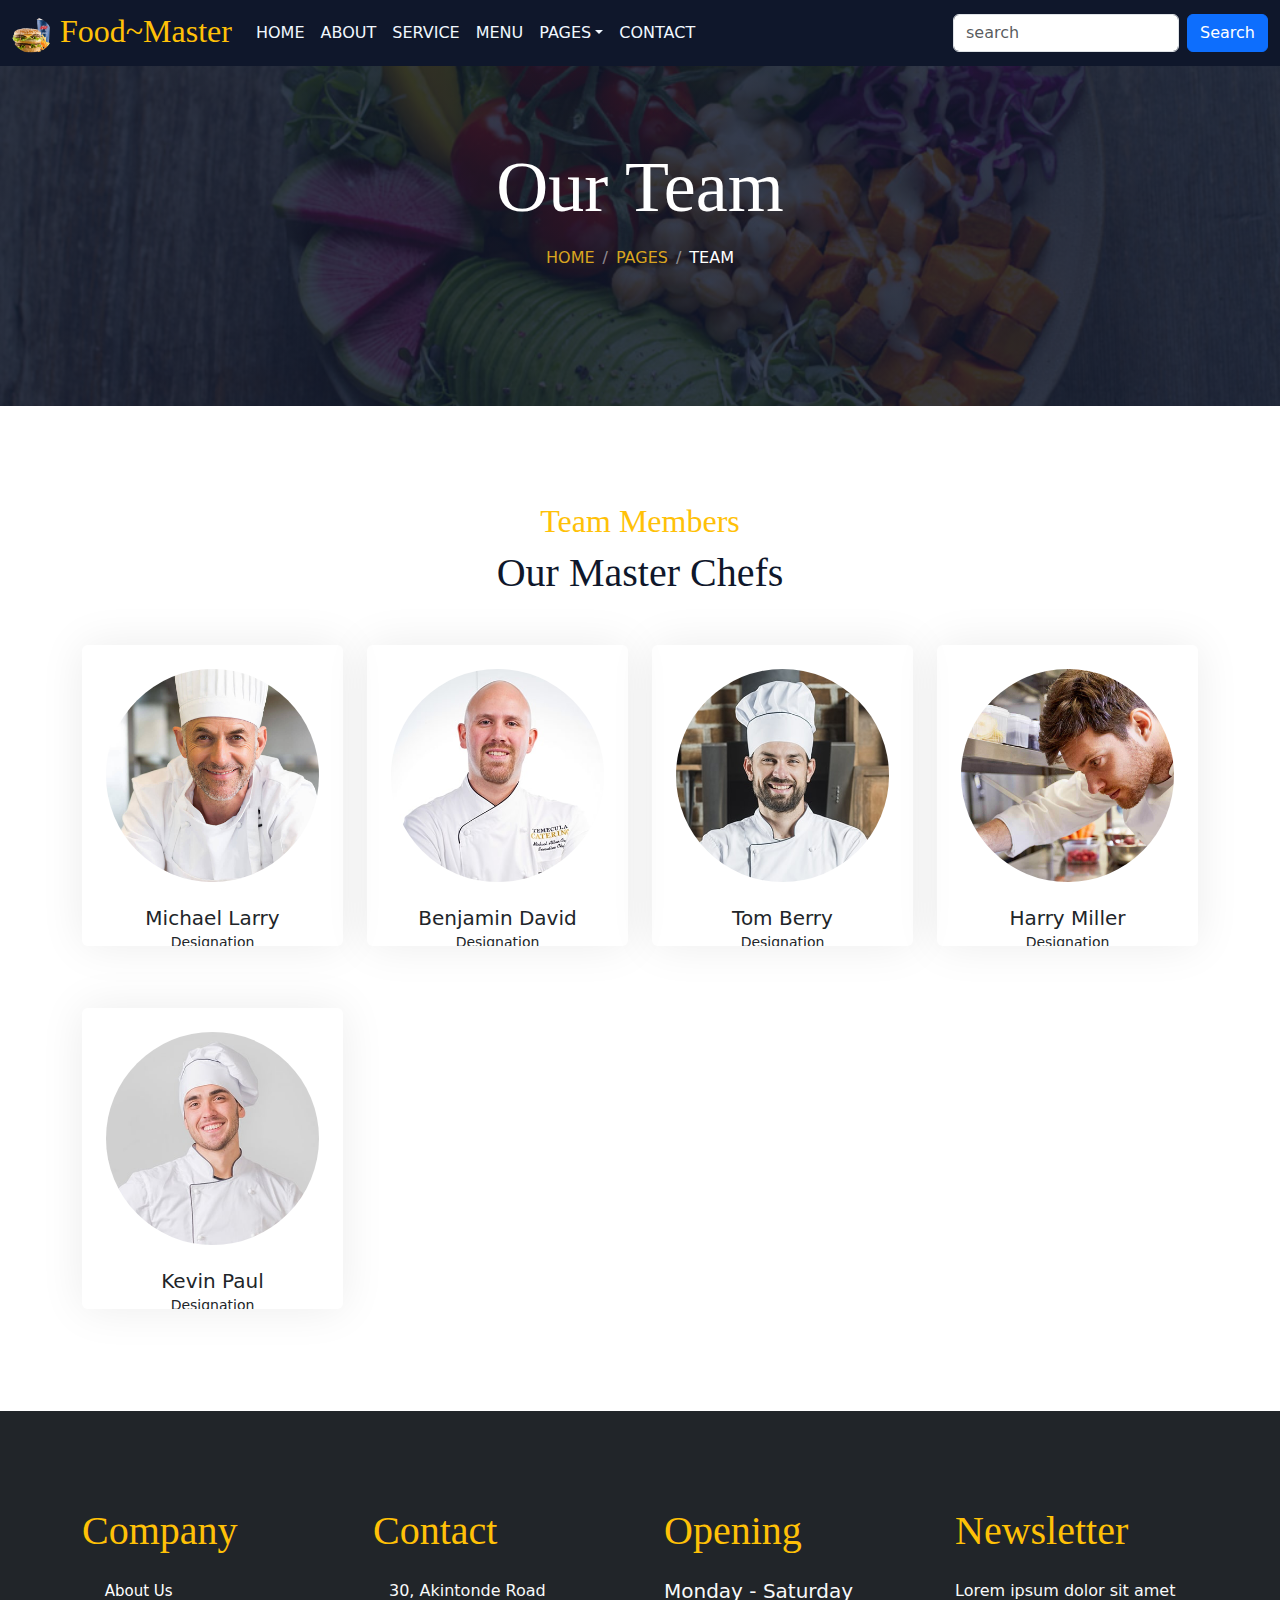
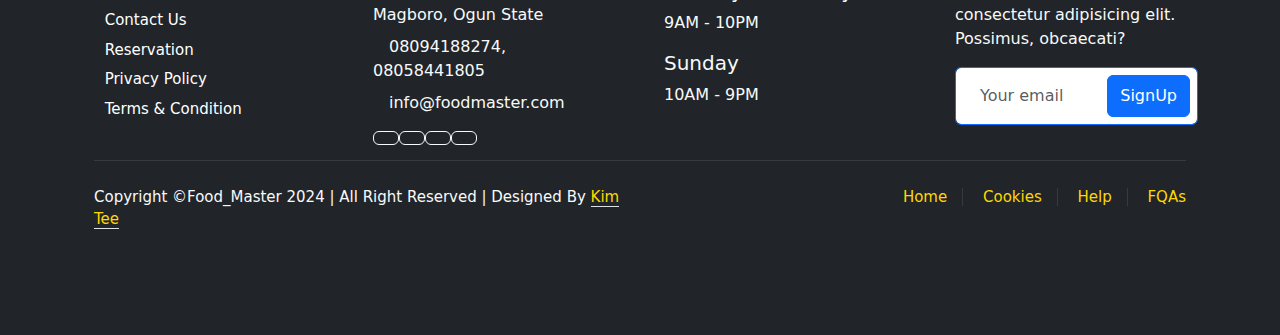
<file: team.html>
<!DOCTYPE html>
<html lang="en">
<head>
    <meta charset="UTF-8">
    <meta name="viewport" content="width=device-width, initial-scale=1.0">
    <link href="https://cdn.jsdelivr.net/npm/bootstrap@5.3.3/dist/css/bootstrap.min.css" rel="stylesheet" integrity="sha384-QWTKZyjpPEjISv5WaRU9OFeRpok6YctnYmDr5pNlyT2bRjXh0JMhjY6hW+ALEwIH" crossorigin="anonymous">

    <link rel="stylesheet" href="https://use.fontawesome.com/releases/v5.7.0/css/all.css" integrity="sha384-lZN37f5QGtY3VHgisS14W3ExzMWZxybE1SJSEsQp9S+oqd12jhcu+A56Ebc1zFSJ" crossorigin="anonymous">

    <link rel="stylesheet" href="style.css">
    <title>Document</title>
</head>
<body data-bs-spy="scroll">
    <nav class="navbar navbar-dark navbar-expand-sm fixed-top">
        <div class="container-fluid text-dark"> <!--justify-content-end -->
            <a href="#" class="navbar-brand text-warning" style="font: 2rem Georgia;">
                <img src="images/about-banner.png" style="width: 40px;" class="rounded-circle">
                Food~Master
            </a>
            <button class="navbar-toggler" data-bs-toggle="collapse" data-bs-target="#menu">
                <span class="navbar-toggler-icon"></span>
            </button>
            <div id="menu" class="collapse navbar-collapse text-dark">
                <ul class="navbar-nav me-auto">
                    <li class="nav-item"><a href="index.html" class="nav-link">HOME</a></li>
                    <li class="nav-item"><a href="about.html" class="nav-link">ABOUT</a></li>
                    <li class="nav-item"><a href="service.html" class="nav-link">SERVICE</a></li>
                    <li class="nav-item"><a href="menu.html" class="nav-link">MENU</a></li>
                    <div class="nav-item dropdown">
                        <a href="#" class="nav-link dropdown-toggle active" data-bs-toggle="dropdown">PAGES</a>
                        <div class="dropdown-menu m-0">
                            <a href="order.html" class="dropdown-item">Order</a>
                            <a href="team.html" class="dropdown-item">Our Team</a>
                            <a href="review.html" class="dropdown-item">Review</a>
                        </div>
                    </div>
                    <li class="nav-item"><a href="contact.html" class="nav-link">CONTACT</a></li>
                </ul>
                <form class="d-flex">
                    <input class="form-control me-2" type="text" placeholder="search">
                    <button class="btn btn-primary">Search</button>
                </form>
            </div>           
        </div>
    </nav>
       
     <!-- team start -->
    <div class="container-xxl py-5 bg-dark hero-header mb-5">
        <div class="container text-center my-5 pt-5 pb-4">
            <h1 class="display-2 text-white mb-3 animated slideInDown" style="font-family: Georgia, 'Times New Roman', Times, serif;">Our Team</h1>
            <nav aria-label="breadcrumb">
                <ol class="breadcrumb justify-content-center text-uppercase">
                    <li class="breadcrumb-item"><a href="index.html">Home</a></li>
                    <li class="breadcrumb-item"><a href="#">Pages</a></li>
                    <li class="breadcrumb-item text-white active" aria-current="page">team</li>
                </ol>
            </nav>
        </div>
    </div>

    <div class="container-xxl pt-5 pb-3">
        <div class="container">
            <div class="text-center wow fadeInUp" data-wow-delay="0.1s">
                <h5 class="section-title text-center text-warning"  style="font-family: Brush Script MT; font-size: 2rem;">Team Members</h5>
                <h1 class="mb-5" style="color: rgb(15, 23, 43); font-family: Georgia, 'Times New Roman', Times, serif;">Our Master Chefs</h1>
            </div>
            <div class="row g-4">
                <div class="col-lg-3 col-md-6 wow fadeInUp" data-wow-delay="0.1s">
                    <div class="team-item text-center rounded overflow-hidden">
                        <div class="rounded-circle overflow-hidden m-4">
                            <img class="img-fluid" src="images/team-1.jpg" alt="">
                        </div>
                        <h5 class="mb-0">Michael Larry</h5>
                        <small>Designation</small>
                        <div class="d-flex justify-content-center mt-3">
                            <a class="btn btn-square btn-warning mx-1" href=""><i class="fab fa-facebook-f"></i></a>
                            <a class="btn btn-square btn-warning mx-1" href=""><i class="fab fa-twitter"></i></a>
                            <a class="btn btn-square btn-warning mx-1" href=""><i class="fab fa-instagram"></i></a>
                        </div>
                    </div>
                </div>
                <div class="col-lg-3 col-md-6 wow fadeInUp" data-wow-delay="0.3s">
                    <div class="team-item text-center rounded overflow-hidden">
                        <div class="rounded-circle overflow-hidden m-4">
                            <img class="img-fluid" src="images/team-2.jpg" alt="">
                        </div>
                        <h5 class="mb-0">Benjamin David</h5>
                        <small>Designation</small>
                        <div class="d-flex justify-content-center mt-3">
                            <a class="btn btn-square btn-warning mx-1" href=""><i class="fab fa-facebook-f"></i></a>
                            <a class="btn btn-square btn-warning mx-1" href=""><i class="fab fa-twitter"></i></a>
                            <a class="btn btn-square btn-warning mx-1" href=""><i class="fab fa-instagram"></i></a>
                        </div>
                    </div>
                </div>
                <div class="col-lg-3 col-md-6 wow fadeInUp" data-wow-delay="0.5s">
                    <div class="team-item text-center rounded overflow-hidden">
                        <div class="rounded-circle overflow-hidden m-4">
                            <img class="img-fluid" src="images/team-3.jpg" alt="">
                        </div>
                        <h5 class="mb-0">Tom Berry</h5>
                        <small>Designation</small>
                        <div class="d-flex justify-content-center mt-3">
                            <a class="btn btn-square btn-warning mx-1" href=""><i class="fab fa-facebook-f"></i></a>
                            <a class="btn btn-square btn-warning mx-1" href=""><i class="fab fa-twitter"></i></a>
                            <a class="btn btn-square btn-warning mx-1" href=""><i class="fab fa-instagram"></i></a>
                        </div>
                    </div>
                </div>
                <div class="col-lg-3 col-md-6 wow fadeInUp" data-wow-delay="0.7s">
                    <div class="team-item text-center rounded overflow-hidden">
                        <div class="rounded-circle overflow-hidden m-4">
                            <img class="img-fluid" src="images/team-4.jpg" alt="">
                        </div>
                        <h5 class="mb-0">Harry Miller</h5>
                        <small>Designation</small>
                        <div class="d-flex justify-content-center mt-3">
                            <a class="btn btn-square btn-warning mx-1" href=""><i class="fab fa-facebook-f"></i></a>
                            <a class="btn btn-square btn-warning mx-1" href=""><i class="fab fa-twitter"></i></a>
                            <a class="btn btn-square btn-warning mx-1" href=""><i class="fab fa-instagram"></i></a>
                        </div>
                    </div>
                </div>
                <div class="col-lg-3 col-md-6 wow fadeInUp" data-wow-delay="0.1s">
                    <div class="team-item text-center rounded overflow-hidden">
                        <div class="rounded-circle overflow-hidden m-4">
                            <img class="img-fluid" src="images/team-5.jpg" alt="">
                        </div>
                        <h5 class="mb-0">Kevin Paul</h5>
                        <small>Designation</small>
                        <div class="d-flex justify-content-center mt-3">
                            <a class="btn btn-square btn-warning mx-1" href=""><i class="fab fa-facebook-f"></i></a>
                            <a class="btn btn-square btn-warning mx-1" href=""><i class="fab fa-twitter"></i></a>
                            <a class="btn btn-square btn-warning mx-1" href=""><i class="fab fa-instagram"></i></a>
                        </div>
                    </div>
                </div>                
                </div>
            </div>
        </div>
    </div>
   
    <!-- team end -->

    <!-- footer start -->
    <div class="container-fluid bg-dark text-light footer pt-5 mt-5 wow fadeIn" data-wow-delay="0.1s">
        <div class="container py-5">
            <div class="row g-5">
                <div class="col-lg-3 col-md-6">
                    <h4 class="section-title text-start text-warning mb-4" style="font-family: Brush Script MT; font-size: 2.5rem;">Company</h4>
                    <a class="btn btn-link" href="">About Us</a>
                    <a class="btn btn-link" href="">Contact Us</a>
                    <a class="btn btn-link" href="">Reservation</a>
                    <a class="btn btn-link" href="">Privacy Policy</a>
                    <a class="btn btn-link" href="">Terms & Condition</a>
                    
                </div>

                <div class="col-lg-3 col-md-6">
                    <h4 class="section-title text-start text-warning mb-4" style="font-family: Brush Script MT; font-size: 2.5rem;">Contact</h4>
                    <p class="mb-2"><i class="fa fa-map-marker-alt me-3"></i>30, Akintonde Road Magboro, Ogun State</p>
                    <p class="mb-2"><i class="fa fa-phone me-3"></i>08094188274, 08058441805</p>
                    <p class="mb-2"><i class="fa fa-envelope me-3"></i>info@foodmaster.com</p>

                    <div class="d-flex pt-2" style="margin-right: 5px; width: 35px; border-radius: 50px;">
                        <a class="btn btn-outline-light btn-social" href=""><i class="fab fa-twitter"></i></a>
                        <a class="btn btn-outline-light btn-social" href=""><i class="fab fa-facebook-f"></i></a>
                        <a class="btn btn-outline-light btn-social" href=""><i class="fab fa-youtube"></i></a>
                        <a class="btn btn-outline-light btn-social" href=""><i class="fab fa-linkedin-in"></i></a>
                    </div>
                </div>

                <div class="col-lg-3 col-md-6">
                    <h4 class="section-title text-start text-warning mb-4" style="font-family: Brush Script MT; font-size: 2.5rem;">Opening</h4>
                    <h5 class="text-light fw-normal">Monday - Saturday</h5>
                    <p>9AM - 10PM</p>
                    <h5 class="text-light fw-normal">Sunday</h5>
                    <p>10AM - 9PM</p>
                </div>

                <div class="col-lg-3 col-md-6">
                    <h4 class="section-title text-start text-warning mb-4" style="font-family: Brush Script MT; font-size: 2.5rem;">Newsletter</h4>
                    <p>Lorem ipsum dolor sit amet consectetur adipisicing elit. Possimus, obcaecati?</p>
                    <div class="position-relative mx-auto" style="max-width: 400px;">
                        <input class="form-control border-primary w-100 py-3 ps-4 pe-5" type="text" placeholder="Your email">
                        <button type="button" class="btn btn-primary py-2 position-absolute top-0 end-0 mt-2 me-2">SignUp</button>
                    </div>
                </div>
            </div>

            <div class="container">
                <div class="copyright">
                    <div class="row">
                        <div class="col-md-6 text-center text-md-start mb-3 mb-md-0">
                            <p>Copyright &copy;Food_Master 2024 | All Right Reserved | Designed By <a class="border-bottom" href="#">Kim Tee</a></p>
                        </div>
                        <div class="col-md-6 text-center text-md-end">
                            <div class="footer-menu">
                                <a href="#">Home</a>
                                <a href="#">Cookies</a>
                                <a href="#">Help</a>
                                <a href="#">FQAs</a>
                            </div>
                        </div>
                    </div>
                </div>
            </div>
        </div>
    </div>

</body>
<script src="https://cdn.jsdelivr.net/npm/bootstrap@5.3.3/dist/js/bootstrap.bundle.min.js" integrity="sha384-YvpcrYf0tY3lHB60NNkmXc5s9fDVZLESaAA55NDzOxhy9GkcIdslK1eN7N6jIeHz" crossorigin="anonymous"></script>
</html>
</file>
<file: style.css>
html{
    scroll-behavior: smooth;
}

/* nav start */
.navbar{
    background-color: rgb(15, 23, 43);
}

.navbar .navbar-nav .nav-link{
    color: #F1F8FF;
    transition: .5s;
}

.navbar .navbar-nav .nav-link:hover, .navbar .navbar-nav .nav-link .active{
    color: gold;
}
/* nav end */

/* home start */
.hero-header {
    background: linear-gradient(rgba(15, 23, 43, 0.836), rgba(15, 23, 43, 0.836)), url(../images/image_6.jpg);
    background-position: center center;
    background-repeat: no-repeat;
    background-size: cover;
}

.hero-header img {
    animation: imgRotate 50s linear infinite;
}

@keyframes imgRotate { 
    100% { 
        transform: rotate(360deg); 
    } 
}

.breadcrumb-item + .breadcrumb-item::before {
    color: rgba(255, 255, 255, .5);
}
/* home end */

/* about start */
.breadcrumb-item a{
    text-decoration: none;
    color: goldenrod;
}

.breadcrumb-item a:hover{
    color: gold;
}

/* service start */
.service-item{
    box-shadow: 0 0 45px rgba(0, 0, 0, .08);
    transition: .5s;
}

.service-item:hover{
    background: rgb(221, 164, 20);
    color: #ffffff;
}

.service-item * {
    transition: .5s;
}

.service-item:hover * {
    color: var(--light) !important;
}

.more h5{
    color: rgb(3, 3, 71);
    font-family: Georgia, 'Times New Roman', Times, serif;
}

.more p{
    color: rgba(0, 0, 0, 0.514);
    font-family: Georgia, 'Times New Roman', Times, serif;
}
/* service end */

/* menu start */
.nav-pills .nav-item .active {
    border-bottom: 2px solid gold;
}
/* menu end */
.col span{
    color:  rgb(15, 23, 43);
    ;
}
/* menu end */

/* team start */
.team-item {
    box-shadow: 0 0 45px rgba(0, 0, 0, .08);
    height: calc(100% - 38px);
    transition: .5s;
}

.team-item img {
    transition: .5s;
}

.team-item:hover img {
    transform: scale(1.1);
}

.team-item:hover {
    height: 100%;
}

.team-item .btn {
    border-radius: 38px 38px 0 0;
}

.d-flex a{
    color: #F1F8FF;
}
/* team end */

/* review start */
.carousel-inner{
    background-color: rgba(0, 0, 0, 0.233);
}
.carousel-inner h5{
    font-family: Georgia, 'Times New Roman', Times, serif;
    font-size: 1.5rem;
    color: rgb(4, 4, 90);
}

.carousel-inner  p{
    color: rgba(0, 0, 0, 0.514);
}
/* review end */

/* footer start */
/* .footer .btn .btn-social {
    display: flex;
    align-items: center;
    justify-content: center;
    color: #F1F8FF;
    border: 1px solid #FFFFFF;
    border-radius: 35px;
    transition: .3s;
    border-radius: 50px;
    width: 35px;
    margin-right: 5px;
    
} */

.footer .btn.btn-social:hover {
    color: gold;
}

.footer .btn.btn-link {
    display: block;
    margin-bottom: 5px;
    padding: 0;
    text-align: left;
    color: #FFFFFF;
    font-size: 15px;
    font-weight: normal;
    text-transform: capitalize;
    transition: .3s;
    text-decoration: none;
}

.footer .btn.btn-link::before {
    position: relative;
    content: "\f105";
    font-family: "Font Awesome 5 Free";
    font-weight: 900;
    margin-right: 10px;
}

.footer .btn.btn-link:hover {
    letter-spacing: 1px;
    box-shadow: none;
}

.footer .copyright {
    padding: 25px 0;
    font-size: 15px;
    border-top: 1px solid rgba(256, 256, 256, .1);
    margin: 15px 0;
}

.footer .copyright a {
    color: gold;
    text-decoration: none;
}

.footer .copyright a:hover{
    color: goldenrod;
}

.footer .footer-menu a {
    margin-right: 15px;
    padding-right: 15px;
    border-right: 1px solid rgba(255, 255, 255, .1);
}

.footer .footer-menu a:last-child {
    margin-right: 0;
    padding-right: 0;
    border-right: none;
}
</file>
